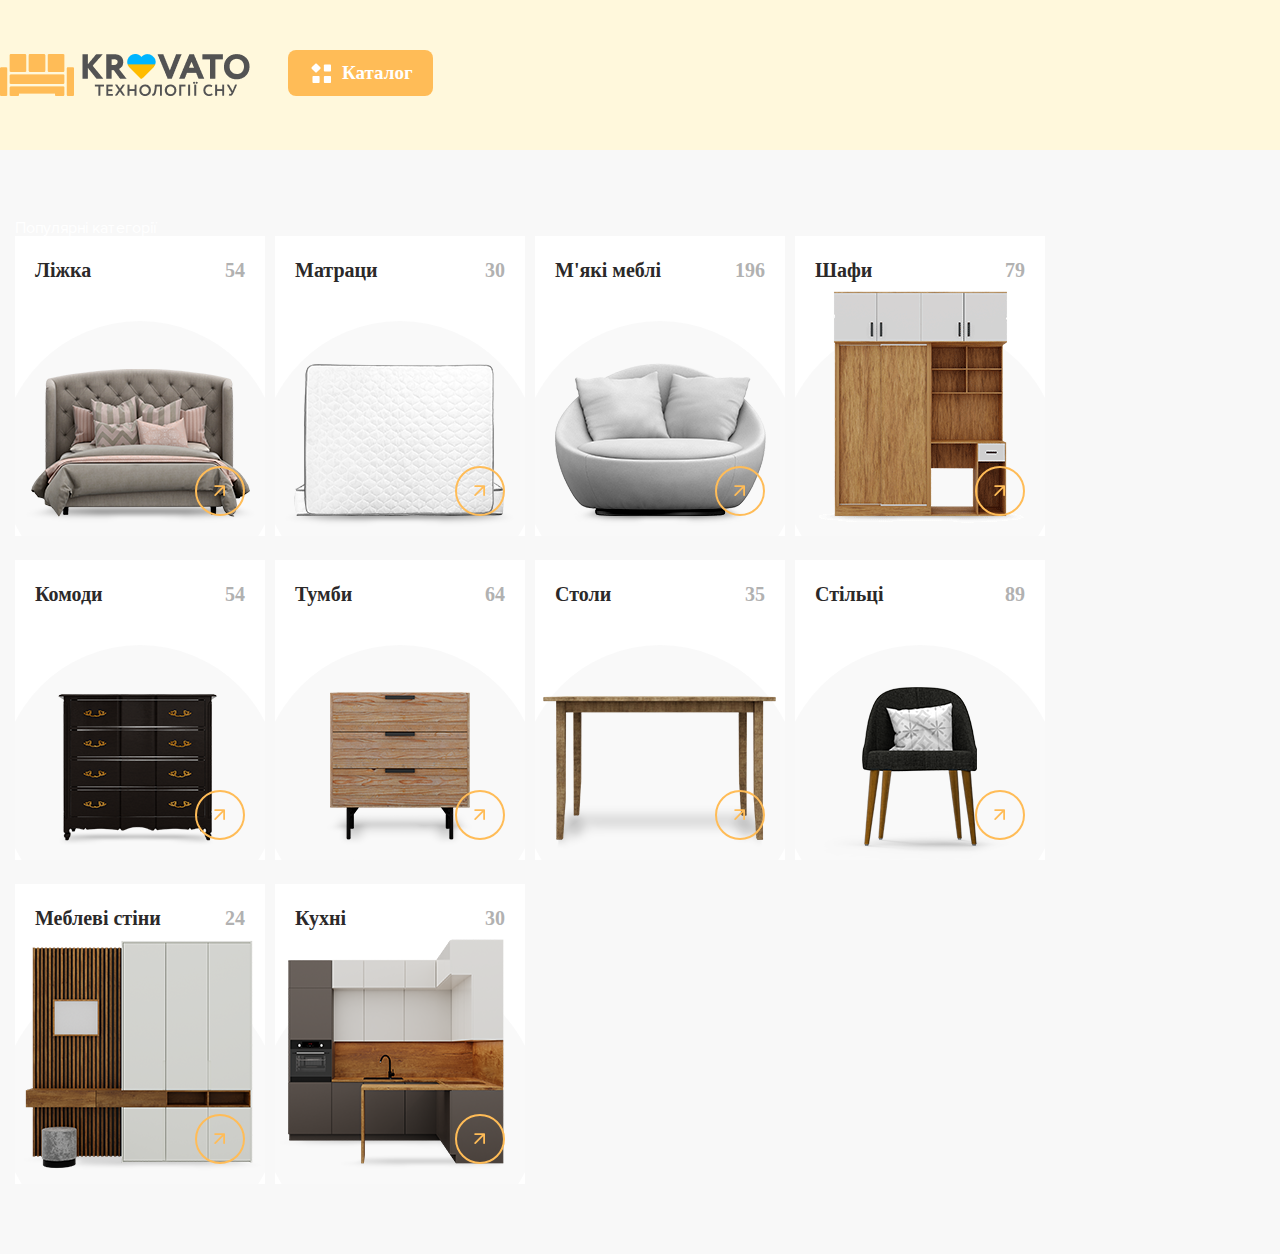
<file: lesson_10/index.html>
<!DOCTYPE html>
<html lang="uk">

<head>
  <meta charset="UTF-8">
  <meta http-equiv="X-UA-Compatible" content="IE=edge">
  <meta name="viewport" content="width=device-width, initial-scale=1.0">
  <link rel="stylesheet" href="css/style.css">
  <title>Lesson 10</title>
</head>

<body>
  <div class="wrapper">
    <header class="header">
      <div class="header__container">
        <img src="img/logo-header.png" alt="logo" class="header__logo">
        <a href="#menu-id" class="header__catalog">Каталог</a>
        <div id="menu-id" class="header__menu menu">
          <ul class="menu__list">
            <li class="menu__item menu__item--1">
              <img src="img/menu-1.svg" alt="image" class="menu__icon">
              <a href="#" class="menu__link">Ліжка</a>
              <div class="menu__sub sub-menu">
                <ul class="sub-menu__list">
                  <li class="sub-menu__item">
                    <a href="#" class="sub-menu__link">Односпальні матраци</a>
                  </li>
                  <li class="sub-menu__item">
                    <a href="#" class="sub-menu__link">Двоспальні матраци</a>
                  </li>
                  <li class="sub-menu__item">
                    <a href="#" class="sub-menu__link">Пружинний блок Bonnel</a>
                  </li>
                  <li class="sub-menu__item">
                    <a href="#" class="sub-menu__link">Пружинний блок Pocket Spring</a>
                  </li>
                  <li class="sub-menu__item">
                    <a href="#" class="sub-menu__link">Безпружинні матраци</a>
                  </li>
                  <li class="sub-menu__item">
                    <a href="#" class="sub-menu__link">Матраци з ефектом Зима-Літо</a>
                  </li>
                  <li class="sub-menu__item">
                    <a href="#" class="sub-menu__link">Футони</a>
                  </li>
                  <li class="sub-menu__item">
                    <a href="#" class="sub-menu__link">Дитячі матраци</a>
                  </li>
                  <li class="sub-menu__item">
                    <a href="#" class="sub-menu__link">Матраци Економ</a>
                  </li>
                </ul>
              </div>
            </li>
            <li class="menu__item menu__item--2">
              <img src="img/menu-2.svg" alt="image" class="menu__icon">
              <a href="#" class="menu__link">Матраци</a>
              <div class="menu__sub sub-menu">
                <ul class="sub-menu__list">
                  <li class="sub-menu__item">
                    <a href="#" class="sub-menu__link">Двоспальні матраци</a>
                  </li>
                  <li class="sub-menu__item">
                    <a href="#" class="sub-menu__link">Пружинний блок Bonnel</a>
                  </li>
                  <li class="sub-menu__item">
                    <a href="#" class="sub-menu__link">Пружинний блок Pocket Spring</a>
                  </li>
                  <li class="sub-menu__item">
                    <a href="#" class="sub-menu__link">Безпружинні матраци</a>
                  </li>
                  <li class="sub-menu__item">
                    <a href="#" class="sub-menu__link">Матраци з ефектом Зима-Літо</a>
                  </li>
                  <li class="sub-menu__item">
                    <a href="#" class="sub-menu__link">Футони</a>
                  </li>
                  <li class="sub-menu__item">
                    <a href="#" class="sub-menu__link">Дитячі матраци</a>
                  </li>
                </ul>
              </div>
            </li>
            <li class="menu__item">
              <img src="img/menu-3.svg" alt="image" class="menu__icon">
              <a href="#" class="menu__link">М’які меблі</a>
            </li>
            <li class="menu__item">
              <img src="img/menu-4.svg" alt="image" class="menu__icon">
              <a href="#" class="menu__link">Шафи</a>
            </li>
            <li class="menu__item">
              <img src="img/menu-5.svg" alt="image" class="menu__icon">
              <a href="#" class="menu__link">Комоди</a>
            </li>
            <li class="menu__item">
              <img src="img/menu-6.svg" alt="image" class="menu__icon">
              <a href="#" class="menu__link">Тумби</a>
            </li>
            <li class="menu__item">
              <img src="img/menu-7.svg" alt="image" class="menu__icon">
              <a href="#" class="menu__link">Столи</a>
            </li>
            <li class="menu__item">
              <img src="img/menu-8.svg" alt="image" class="menu__icon">
              <a href="#" class="menu__link">Стільці</a>
            </li>
            <li class="menu__item">
              <img src="img/menu-9.svg" alt="image" class="menu__icon">
              <a href="#" class="menu__link">Меблеві стіни</a>
            </li>
            <li class="menu__item">
              <img src="img/menu-10.svg" alt="image" class="menu__icon">
              <a href="#" class="menu__link">Кухні</a>
            </li>
          </ul>
        </div>
      </div>
    </header>
    <main class="page">
      <div class="popular">
        <div class="popular__container">
          <h1 class="popular__title">Популярні категорії</h1>
          <div class="popular__cards cards">
            <div class="cards__item">
              <a href="#" class="cards__link">
                <div class="cards__top">
                  <p class="cards__title">Ліжка</p>
                  <span class="cards__number">54</span>
                </div>
                <img src="img/card-1.png" alt="bed" class="cards__img">
              </a>
            </div>
            <div class="cards__item">
              <a href="#" class="cards__link">
                <div class="cards__top">
                  <p class="cards__title">Матраци</p>
                  <span class="cards__number">30</span>
                </div>
                <img src="img/card-2.png" alt="bed" class="cards__img">
              </a>
            </div>
            <div class="cards__item">
              <a href="#" class="cards__link">
                <div class="cards__top">
                  <p class="cards__title">М'які меблі</p>
                  <span class="cards__number">196</span>
                </div>
                <img src="img/card-3.png" alt="bed" class="cards__img">
              </a>
            </div>
            <div class="cards__item">
              <a href="#" class="cards__link">
                <div class="cards__top">
                  <p class="cards__title">Шафи</p>
                  <span class="cards__number">79</span>
                </div>
                <img src="img/card-4.png" alt="bed" class="cards__img">
              </a>
            </div>
            <div class="cards__item">
              <a href="#" class="cards__link">
                <div class="cards__top">
                  <p class="cards__title">Комоди</p>
                  <span class="cards__number">54</span>
                </div>
                <img src="img/card-5.png" alt="bed" class="cards__img">
              </a>
            </div>
            <div class="cards__item">
              <a href="#" class="cards__link">
                <div class="cards__top">
                  <p class="cards__title">Тумби</p>
                  <span class="cards__number">64</span>
                </div>
                <img src="img/card-6.png" alt="bed" class="cards__img">
              </a>
            </div>
            <div class="cards__item">
              <a href="#" class="cards__link">
                <div class="cards__top">
                  <p class="cards__title">Столи</p>
                  <span class="cards__number">35</span>
                </div>
                <img src="img/card-7.png" alt="bed" class="cards__img">
              </a>
            </div>
            <div class="cards__item">
              <a href="#" class="cards__link">
                <div class="cards__top">
                  <p class="cards__title">Стільці</p>
                  <span class="cards__number">89</span>
                </div>
                <img src="img/card-8.png" alt="bed" class="cards__img">
              </a>
            </div>
            <div class="cards__item">
              <a href="#" class="cards__link">
                <div class="cards__top">
                  <p class="cards__title">Меблеві стіни</p>
                  <span class="cards__number">24</span>
                </div>
                <img src="img/card-9.png" alt="bed" class="cards__img">
              </a>
            </div>
            <div class="cards__item">
              <a href="#" class="cards__link">
                <div class="cards__top">
                  <p class="cards__title">Кухні</p>
                  <span class="cards__number">30</span>
                </div>
                <img src="img/card-10.png" alt="bed" class="cards__img">
              </a>
            </div>
          </div>
        </div>
      </div>
    </main>
    <footer class="footer"></footer>
  </div>
</body>

</html>
</file>
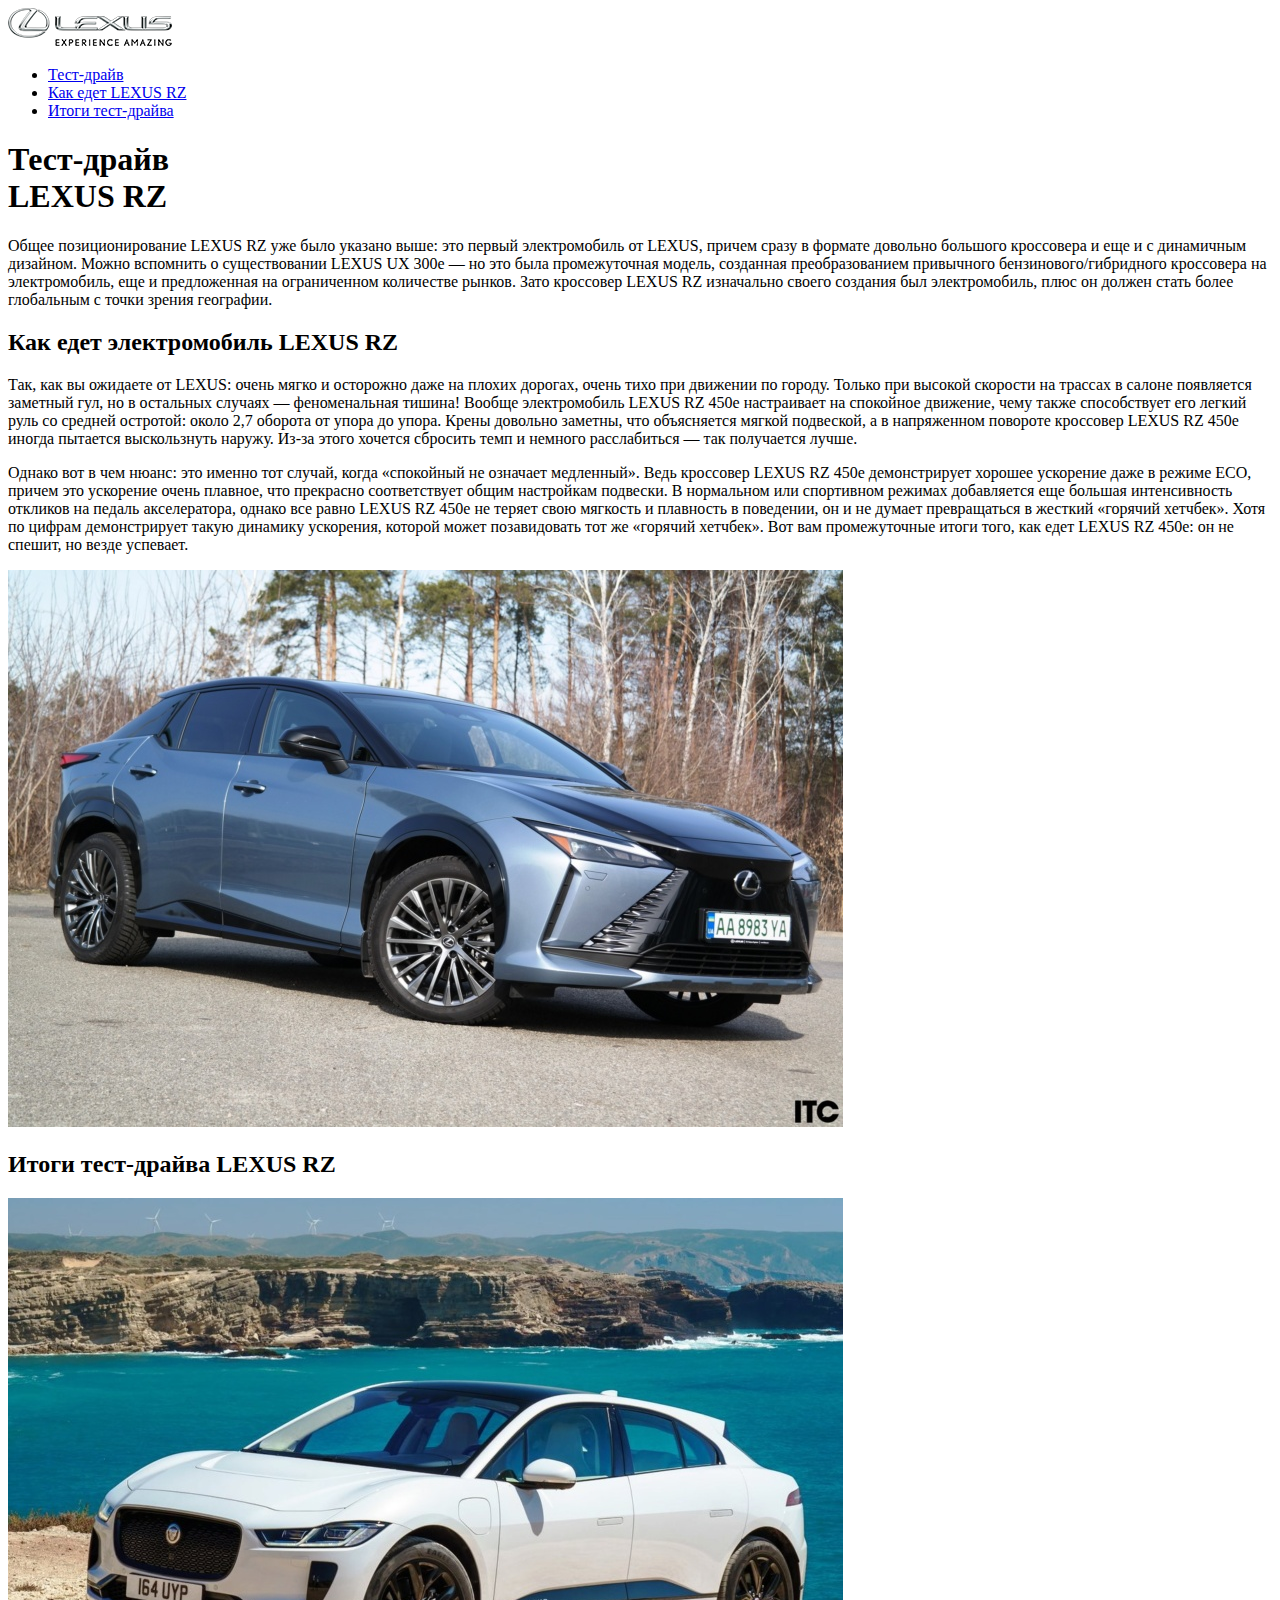
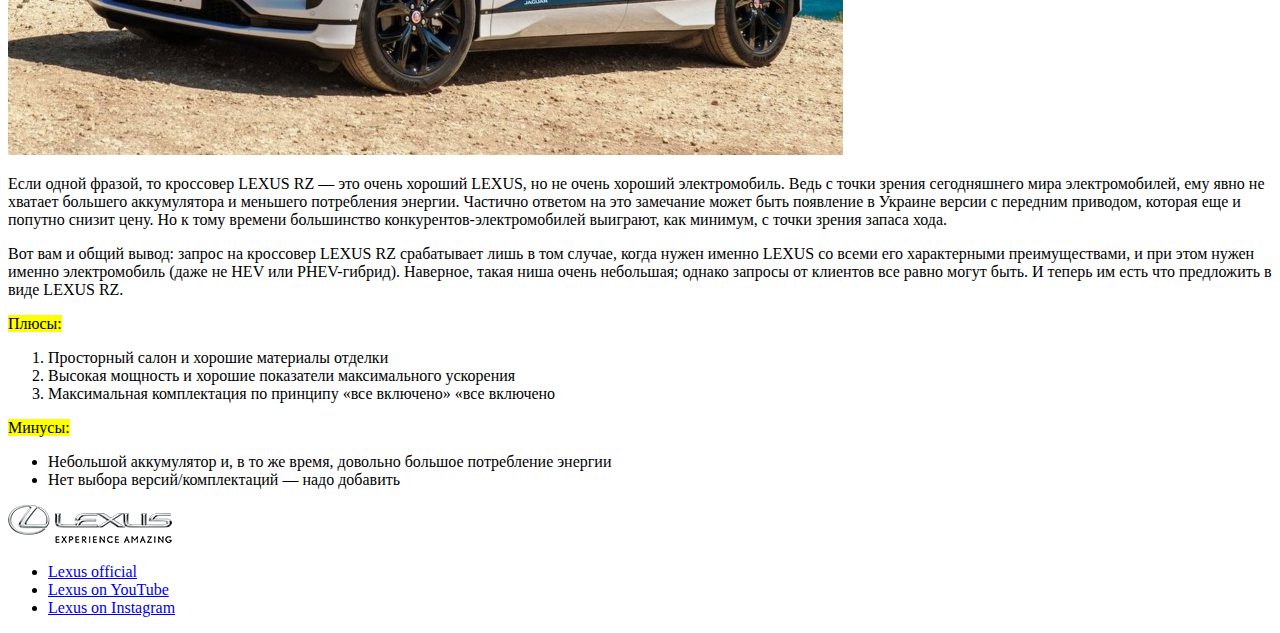
<file: lesson_2/index.html>
<!DOCTYPE html>
<html lang="ru">

<head>
  <meta charset="UTF-8">
  <meta http-equiv="X-UA-Compatible" content="IE=edge">
  <meta name="viewport" content="width=device-width, initial-scale=1.0">
  <title>Review LEXUS RZ</title>
</head>

<body>
  <header>
    <a href="#"><img src="img/Lexus.jpg" alt="lexus logo"></a>
    <ul>
      <li><a href="#title">Тест-драйв</a></li>
      <li><a href="#title-2">Как едет LEXUS RZ</a></li>
      <li><a href="#title-3">Итоги тест-драйва</a></li>
    </ul>
  </header>
  <main>
    <div>
      <h1 id="title">Тест-драйв <br> LEXUS RZ</h1>
      <p>
        Общее позиционирование LEXUS RZ уже было указано выше: это первый электромобиль от LEXUS, причем сразу в формате
        довольно большого кроссовера и еще и с динамичным дизайном. Можно вспомнить о существовании LEXUS UX 300e — но
        это была промежуточная модель, созданная преобразованием привычного бензинового/гибридного кроссовера на
        электромобиль, еще и предложенная на ограниченном количестве рынков. Зато кроссовер LEXUS RZ изначально своего
        создания был электромобиль, плюс он должен стать более глобальным с точки зрения географии.
      </p>
      <h2 id="title-2">Как едет электромобиль LEXUS RZ</h2>
      <p>
        Так, как вы ожидаете от LEXUS: очень мягко и осторожно даже на плохих дорогах, очень тихо при движении по
        городу. Только при высокой скорости на трассах в салоне появляется заметный гул, но в остальных случаях —
        феноменальная тишина! Вообще электромобиль LEXUS RZ 450e настраивает на спокойное движение, чему также
        способствует его легкий руль со средней остротой: около 2,7 оборота от упора до упора. Крены довольно заметны,
        что объясняется мягкой подвеской, а в напряженном повороте кроссовер LEXUS RZ 450e иногда пытается выскользнуть
        наружу. Из-за этого хочется сбросить темп и немного расслабиться — так получается лучше.
      </p>
      <p>
        Однако вот в чем нюанс: это именно тот случай, когда «спокойный не означает медленный». Ведь кроссовер LEXUS RZ
        450e демонстрирует хорошее ускорение даже в режиме ЕСО, причем это ускорение очень плавное, что прекрасно
        соответствует общим настройкам подвески. В нормальном или спортивном режимах добавляется еще большая
        интенсивность откликов на педаль акселератора, однако все равно LEXUS RZ 450e не теряет свою мягкость и
        плавность в поведении, он и не думает превращаться в жесткий «горячий хетчбек». Хотя по цифрам демонстрирует
        такую динамику ускорения, которой может позавидовать тот же «горячий хетчбек». Вот вам промежуточные итоги того,
        как едет LEXUS RZ 450e: он не спешит, но везде успевает.
      </p>
      <img src="img/lexus-1.jpg" alt="lexus image">
      <h2 id="title-3">Итоги тест-драйва LEXUS RZ</h2>
      <img src="img/lexus-2.jpg" alt="lexus image">
      <p>
        Если одной фразой, то кроссовер LEXUS RZ — это очень хороший LEXUS, но не очень хороший электромобиль. Ведь с
        точки зрения сегодняшнего мира электромобилей, ему явно не хватает большего аккумулятора и меньшего потребления
        энергии. Частично ответом на это замечание может быть появление в Украине версии с передним приводом, которая
        еще и попутно снизит цену. Но к тому времени большинство конкурентов-электромобилей выиграют, как минимум, с
        точки зрения запаса хода.
      </p>
      <p>
        Вот вам и общий вывод: запрос на кроссовер LEXUS RZ срабатывает лишь в том случае, когда нужен именно LEXUS со
        всеми его характерными преимуществами, и при этом нужен именно электромобиль (даже не HEV или PHEV-гибрид).
        Наверное, такая ниша очень небольшая; однако запросы от клиентов все равно могут быть. И теперь им есть что
        предложить в виде LEXUS RZ.
      </p>
      <div><mark>Плюсы:</mark></div>
      <ol>
        <li>Просторный салон и хорошие материалы отделки</li>
        <li>Высокая мощность и хорошие показатели максимального ускорения</li>
        <li>Максимальная комплектация по принципу «все включено» «все включено</li>
      </ol>
      <div><mark>Минусы:</mark></div>
      <ul>
        <li>Небольшой аккумулятор и, в то же время, довольно большое потребление энергии</li>
        <li>Нет выбора версий/комплектаций — надо добавить</li>
      </ul>
    </div>
  </main>
  <footer>
    <a href="#"><img src="img/Lexus.jpg" alt="lexus logo"></a>
    <ul>
      <li><a target="_blank" href="https://www.lexus.ua/">Lexus official</a></li>
      <li><a title="YouTube" target="_blank" href="https://www.youtube.com">Lexus on YouTube</a></li>
      <li><a target="_blank" href="https://www.instagram.com/">Lexus on Instagram</a></li>
    </ul>
  </footer>
</body>

</html>
</file>
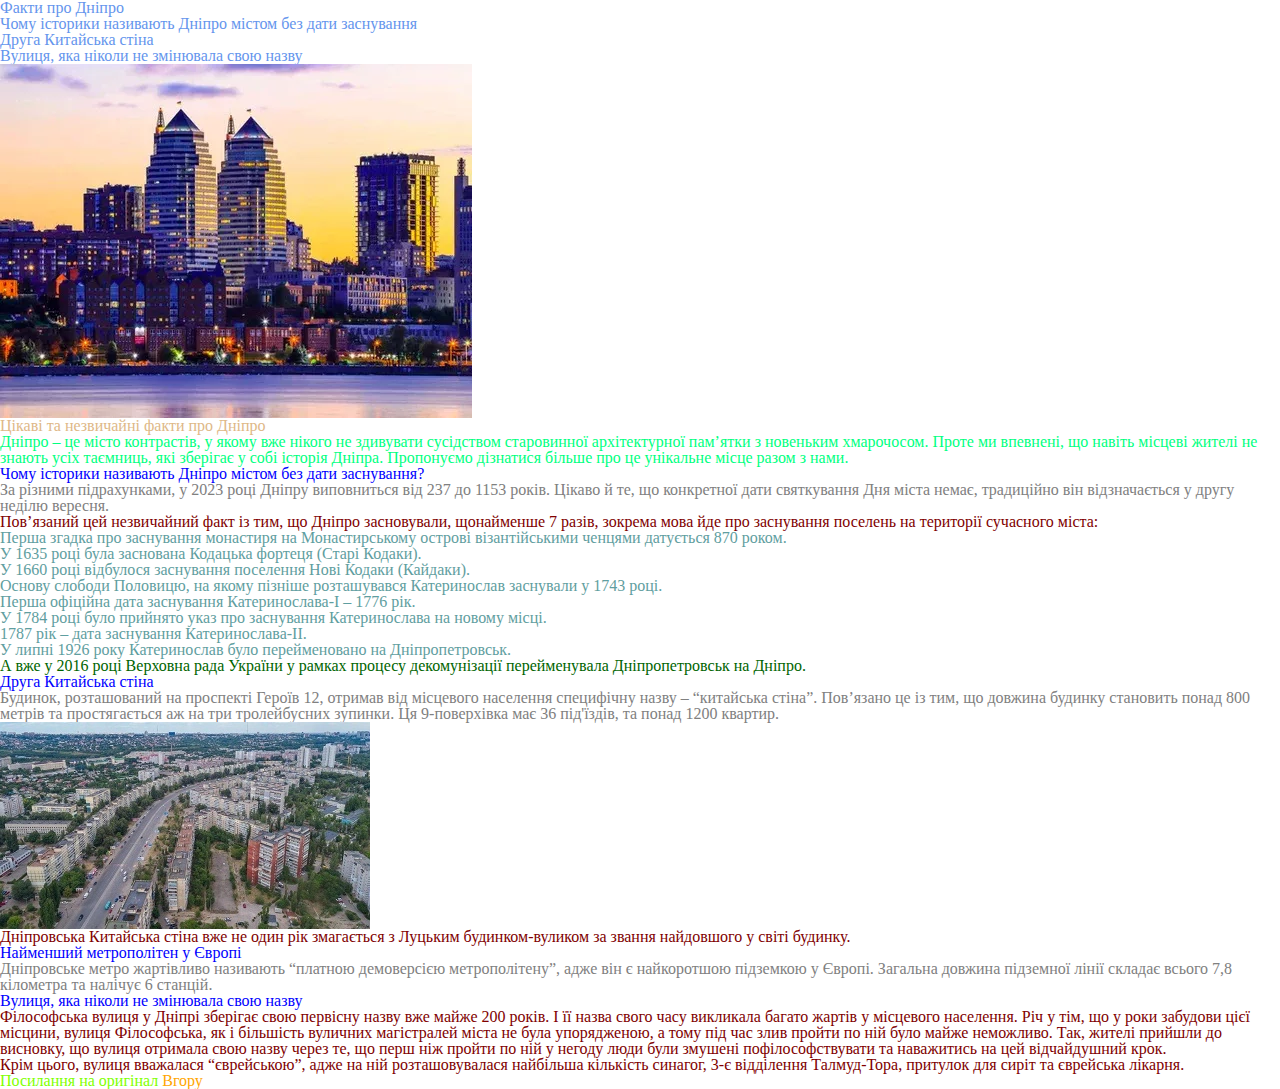
<file: lesson_3/index.html>
<!DOCTYPE html>
<html lang="uk">

<head>
	<meta charset="UTF-8">
	<meta http-equiv="X-UA-Compatible" content="IE=edge">
	<meta name="viewport" content="width=device-width, initial-scale=1.0">
	<link rel="stylesheet" href="css/style.css">
	<title>Lesson 3</title>
</head>

<body>
	<header id="top" class="header">
		<div>
			<ul>
				<li><a href="#title1">Факти про Дніпро</a></li>
				<li><a href="#title2">Чому історики називають Дніпро містом без дати заснування</a></li>
				<li><a href="#title3">Друга Китайська стіна</a></li>
				<li><a href="#title4">Вулиця, яка ніколи не змінювала свою назву</a></li>
			</ul>
		</div>
	</header>

	<main class="main">
		<div>
			<img src="img/dnipro-city.jpg" alt="image dnipro city">
			<h1 id="title1" class="title" style="color: burlywood;">Цікаві та незвичайні факти про Дніпро </h1>
			<div class="text">
				<p>Дніпро – це місто контрастів, у якому вже нікого не здивувати сусідством старовинної архітектурної пам’ятки
					з
					новеньким хмарочосом. Проте ми впевнені, що навіть місцеві жителі не знають усіх таємниць, які зберігає у собі
					історія Дніпра. Пропонуємо дізнатися більше про це унікальне місце разом з нами.</p>
			</div>
			<h2 id="#title2" class="sub-title">Чому історики називають Дніпро містом без дати заснування?</h2>
			<p>За різними підрахунками, у 2023 році Дніпру виповниться від 237 до 1153 років. Цікаво й те, що конкретної
				дати святкування Дня міста немає, традиційно він відзначається у другу неділю вересня. </p>
			<div class="text">
				<p class="text text-descr">Пов’язаний цей незвичайний факт із тим, що Дніпро засновували, щонайменше 7
					разів, зокрема мова йде про
					заснування поселень на території сучасного міста:</p>
				<ul class="descr-list">
					<li class="descr-item">Перша згадка про заснування монастиря на Монастирському острові візантійськими ченцями
						датується 870
						роком.</li>
					<li class="descr-item">У 1635 році була заснована Кодацька фортеця (Старі Кодаки).</li>
					<li class="descr-item">У 1660 році відбулося заснування поселення Нові Кодаки (Кайдаки).</li>
					<li class="descr-item">Основу слободи Половицю, на якому пізніше розташувався Катеринослав заснували у 1743
						році.</li>
					<li class="descr-item">Перша офіційна дата заснування Катеринослава-I – 1776 рік.</li>
					<li class="descr-item">У 1784 році було прийнято указ про заснування Катеринослава на новому місці.</li>
					<li class="descr-item">1787 рік – дата заснування Катеринослава-II.</li>
					<li class="descr-item">У липні 1926 року Катеринослав було перейменовано на Дніпропетровськ.</li>
					<li class="descr-item last-item">А вже у 2016 році Верховна рада України у рамках процесу декомунізації
						перейменувала
						Дніпропетровськ на
						Дніпро.</li>
				</ul>
			</div>
			<h2 id="title3" class="sub-title">Друга Китайська стіна</h2>
			<p>Будинок, розташований на проспекті Героїв 12, отримав від місцевого населення специфічну назву – “китайська
				стіна”. Пов’язано це із тим, що довжина будинку становить понад 800 метрів та простягається аж на три
				тролейбусних зупинки. Ця 9-поверхівка має 36 під'їздів, та понад 1200 квартир.</p>
			<img src="img/dnipro-town.jpg" alt="dnipro image">
			<p class="text text-descr">Дніпровська Китайська стіна вже не один рік змагається з Луцьким будинком-вуликом за
				звання найдовшого у
				світі будинку.</p>
			<h2 class="sub-title">Найменший метрополітен у Європі</h2>
			<p>Дніпровське метро жартівливо називають “платною демоверсією метрополітену”, адже він є найкоротшою підземкою у
				Європі. Загальна довжина підземної лінії складає всього 7,8 кілометра та налічує 6 станцій.</p>
			<h2 id="title4" class="sub-title">Вулиця, яка ніколи не змінювала свою назву</h2>
			<p class="text text-descr">Філософська вулиця у Дніпрі зберігає свою первісну назву вже майже 200 років. І її
				назва свого часу
				викликала багато жартів у місцевого населення. Річ у тім, що у роки забудови цієї місцини, вулиця Філософська,
				як і більшість вуличних магістралей міста не була упорядженою, а тому під час злив пройти по ній було майже
				неможливо. Так, жителі прийшли до висновку, що вулиця отримала свою назву через те, що перш ніж пройти по ній
				у негоду люди були змушені пофілософствувати та наважитись на цей відчайдушний крок.</p>
			<p class="text text-descr">Крім цього, вулиця вважалася “єврейською”, адже на ній розташовувалася найбільша
				кількість синагог, 3-є
				відділення Талмуд-Тора, притулок для сиріт та єврейська лікарня.</p>
		</div>
	</main>

	<footer class="footer">
		<div>
			<a class="link"
				href="https://visitukraine.today/uk/blog/2047/misto-kontrastiv-dnipro-cikavi-ta-nezvicaini-fakti">Посилання на
				оригінал</a>
			<a class="link top-link" href="#top">Вгору</a>
		</div>
	</footer>
</body>

</html>
</file>
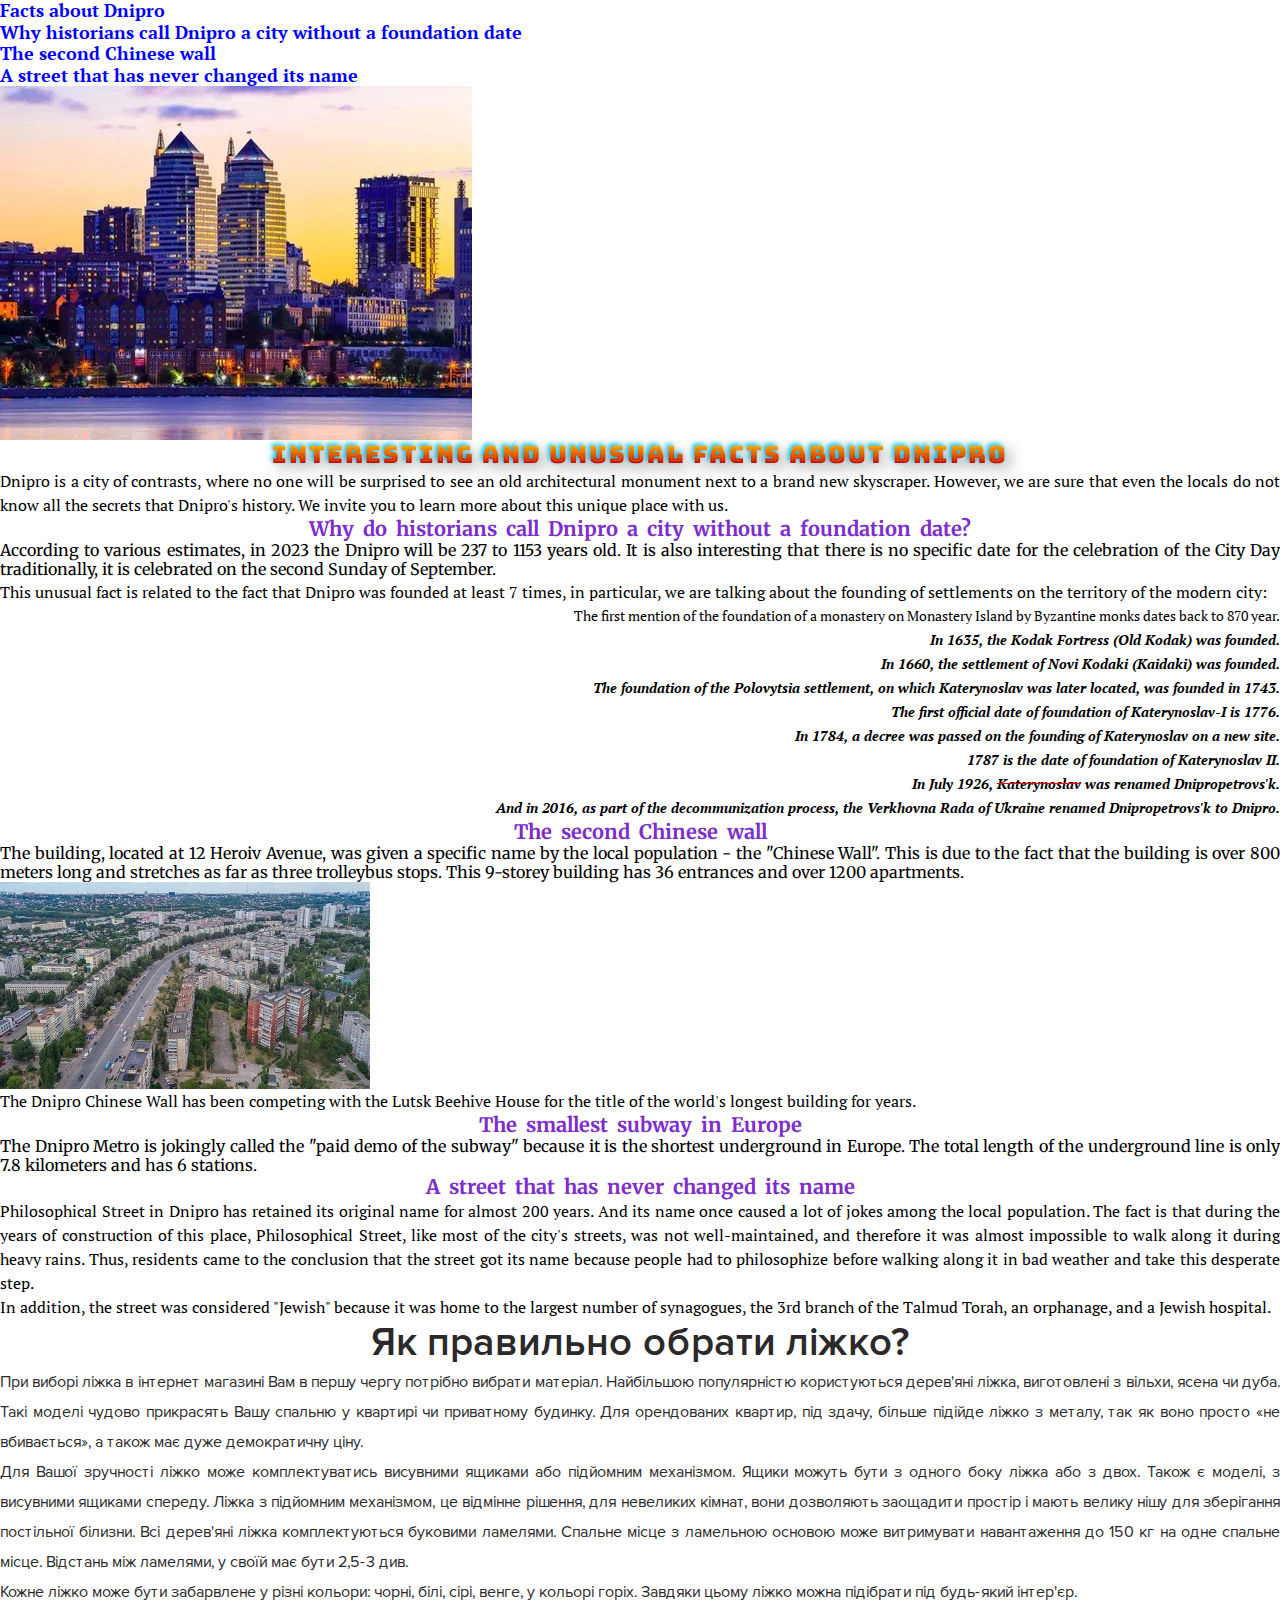
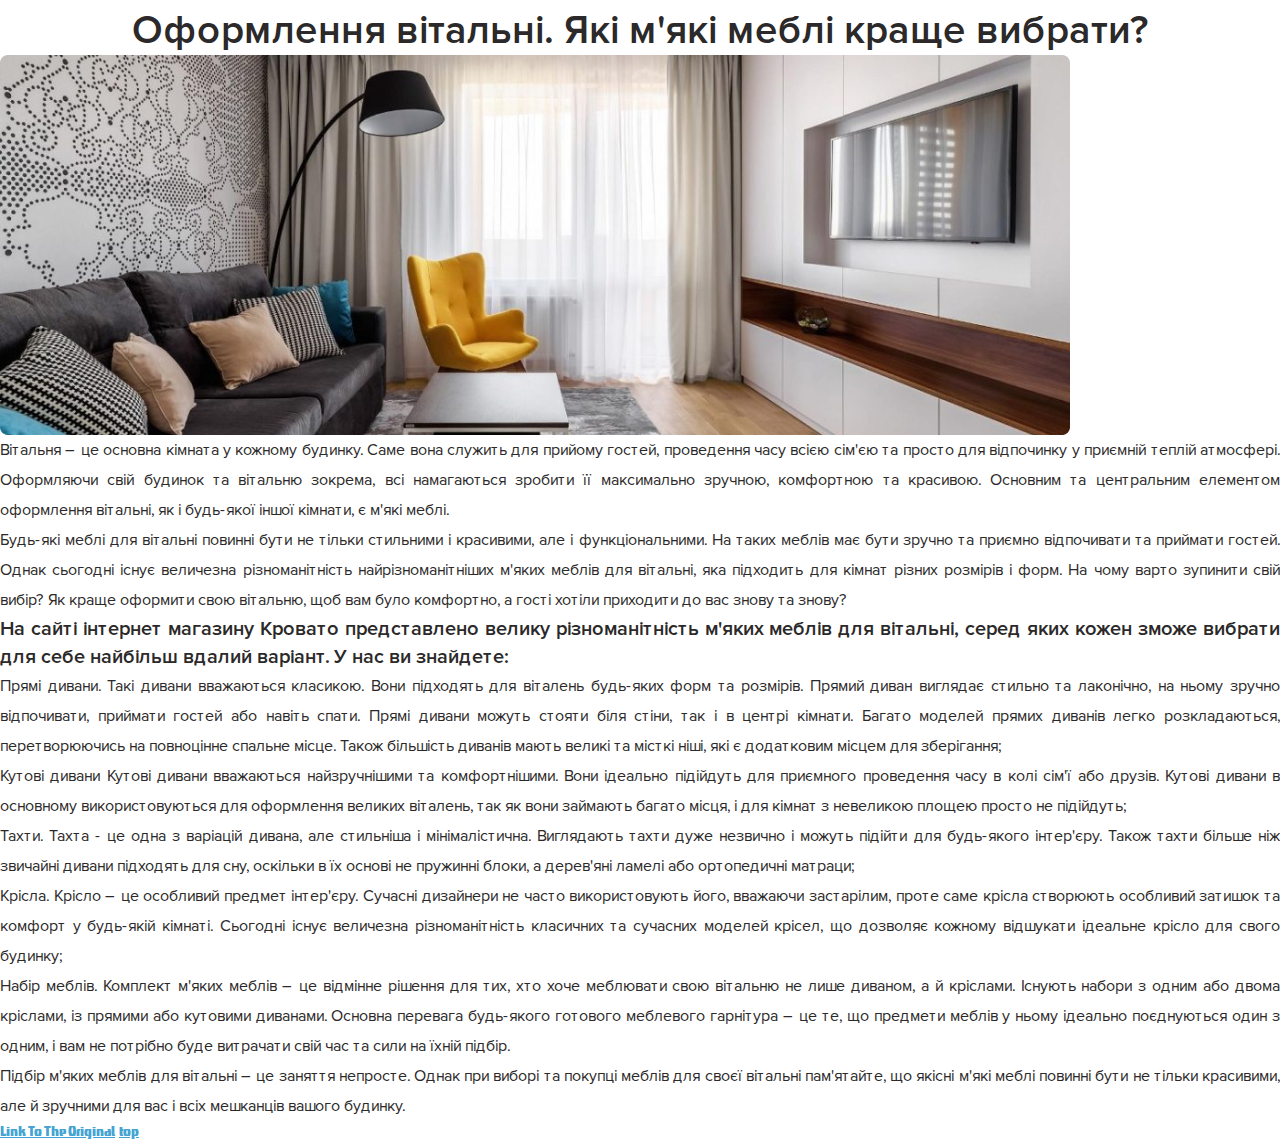
<file: lesson_4/index.html>
<!DOCTYPE html>
<!-- Ukraine - uk -->
<!-- Мова не визначена - zxx -->
<!-- Коди мов https://html-css.co.ua/html/lang-kodu-mov/ -->
<html lang="en">

<head>
	<!-- Кодування тексту -->
	<meta charset="UTF-8">
	<!-- Налаштування в'юпорту (адаптиву, масштабу тощо) -->
	<meta name="viewport" content="width=device-width, initial-scale=1.0">
	<!--Варіант №3 !! Основний !! (підключення окремого файлу) -->
	<link rel="stylesheet" href="css/style.css">
	<!-- Заголовок сторінки в браузері -->
	<title>Lesson 4</title>
</head>

<body>
	<header id="top" class="header">
		<div>
			<ul>
				<li><a href="#title1">Facts about Dnipro</a></li>
				<li><a href="#title2">Why historians call Dnipro a city without a foundation date</a></li>
				<li><a href="#title3">The second Chinese wall</a></li>
				<li><a href="#title4">A street that has never changed its name</a></li>
			</ul>
		</div>
	</header>

	<main class="main">
		<div>
			<img src="img/dnipro-city.jpg" alt="image dnipro city">
			<h1 id="title1" class="title">Interesting and unusual facts about Dnipro</h1>
			<div class="text">
				<p>Dnipro is a city of contrasts, where no one will be surprised to see an old architectural monument next to a
					brand new skyscraper. However, we are sure that even the locals do not know all the secrets that
					Dnipro's history. We invite you to learn more about this unique place with us.</p>
			</div>
			<h2 id="#title2" class="sub-title">Why do historians call Dnipro a city without a foundation date?</h2>
			<p>According to various estimates, in 2023 the Dnipro will be 237 to 1153 years old. It is also interesting that
				there is no specific date for the celebration of the City Day traditionally, it is celebrated on the second
				Sunday of September. </p>
			<div class="text">
				<p class="text text-descr">This unusual fact is related to the fact that Dnipro was founded at least 7
					times, in particular, we are talking about
					the founding of settlements on the territory of the modern city:</p>
				<ul class="descr-list">
					<li class="descr-item">The first mention of the foundation of a monastery on Monastery Island by Byzantine
						monks
						dates back to 870
						year.</li>
					<li class="descr-item">In 1635, the Kodak Fortress (Old Kodak) was founded.</li>
					<li class="descr-item">In 1660, the settlement of Novi Kodaki (Kaidaki) was founded.</li>
					<li class="descr-item">The foundation of the Polovytsia settlement, on which Katerynoslav was later located,
						was founded in 1743.</li>
					<li class="descr-item">The first official date of foundation of Katerynoslav-I is 1776.</li>
					<li class="descr-item">In 1784, a decree was passed on the founding of Katerynoslav on a new site.</li>
					<li class="descr-item">1787 is the date of foundation of Katerynoslav II.</li>
					<li class="descr-item">In July 1926, <span>Katerynoslav</span> was renamed Dnipropetrovs'k.</li>
					<li class="descr-item last-item">And in 2016, as part of the decommunization process, the Verkhovna Rada of
						Ukraine renamed Dnipropetrovs'k to Dnipro.</li>
				</ul>
			</div>
			<h2 id="title3" class="sub-title">The second Chinese wall</h2>
			<p>The building, located at 12 Heroiv Avenue, was given a specific name by the local population - the "Chinese
				Wall". This is due to the fact that the building is over 800 meters long and stretches as far as three
				trolleybus stops. This 9-storey building has 36 entrances and over 1200 apartments.</p>
			<img src="img/dnipro-town.jpg" alt="dnipro image">
			<p class="text text-descr">The Dnipro Chinese Wall has been competing with the Lutsk Beehive House for the title
				of the world's longest building for years.</p>
			<h2 class="sub-title">The smallest subway in Europe</h2>
			<p>The Dnipro Metro is jokingly called the "paid demo of the subway" because it is the shortest underground in
				Europe. The total length of the underground line is only 7.8 kilometers and has 6 stations.</p>
			<h2 id="title4" class="sub-title">A street that has never changed its name</h2>
			<p class="text text-descr">Philosophical Street in Dnipro has retained its original name for almost 200 years. And
				its name once caused a lot of jokes among the local population. The fact is that during the years of
				construction of this place, Philosophical Street, like most of the city's streets, was not well-maintained, and
				therefore it was almost impossible to walk along it during heavy rains. Thus, residents came to the conclusion
				that the street got its name because people had to philosophize before walking along it in bad weather and take
				this desperate step.
			</p>
			<p class="text text-descr">In addition, the street was considered "Jewish" because it was home to the largest
				number of synagogues, the 3rd branch of the Talmud Torah, an orphanage, and a Jewish hospital.</p>
			<div>
				<h2 class="subtitle">Як правильно обрати ліжко?</h2>
				<p class="text-block">При виборі ліжка в інтернет магазині Вам в першу чергу потрібно вибрати матеріал.
					Найбільшою популярністю користуються дерев'яні ліжка, виготовлені з вільхи, ясена чи дуба. Такі моделі чудово
					прикрасять Вашу спальню у квартирі чи приватному будинку. Для орендованих квартир, під здачу, більше підійде
					ліжко з металу, так як воно просто «не вбивається», а також має дуже демократичну ціну.
				</p>
				<p class="text-block">Для Вашої зручності ліжко може комплектуватись висувними ящиками або підйомним механізмом.
					Ящики можуть бути з одного боку ліжка або з двох. Також є моделі, з висувними ящиками спереду. Ліжка з
					підйомним механізмом, це відмінне рішення, для невеликих кімнат, вони дозволяють заощадити простір і мають
					велику нішу для зберігання постільної білизни. Всі дерев'яні ліжка комплектуються буковими ламелями. Спальне
					місце з ламельною основою може витримувати навантаження до 150 кг на одне спальне місце. Відстань між
					ламелями, у своїй має бути 2,5-3 див.
				</p>
				<p class="text-block"> Кожне ліжко може бути забарвлене у різні кольори: чорні, білі, сірі, венге, у кольорі
					горіх. Завдяки цьому ліжко можна підібрати під будь-який інтер'єр. </p>
				<h2 class="subtitle">Оформлення вітальні. Які м'які меблі краще вибрати?</h2>
				<img class="furniture" src="img/furniture.jpg" alt="Furniture in the apartment">
				<p class="text-block">Вітальня – це основна кімната у кожному будинку. Саме вона служить для прийому гостей,
					проведення часу всією сім'єю та просто для відпочинку у приємній теплій атмосфері. Оформляючи свій будинок та
					вітальню зокрема, всі намагаються зробити її максимально зручною, комфортною та красивою. Основним та
					центральним елементом оформлення вітальні, як і будь-якої іншої кімнати, є м'які меблі.
				</p>
				<p class="text-block">
					Будь-які меблі для вітальні повинні бути не тільки стильними і красивими, але і функціональними. На таких
					меблів має бути зручно та приємно відпочивати та приймати гостей. Однак сьогодні існує величезна
					різноманітність найрізноманітніших м'яких меблів для вітальні, яка підходить для кімнат різних розмірів і
					форм. На чому варто зупинити свій вибір? Як краще оформити свою вітальню, щоб вам було комфортно, а гості
					хотіли приходити до вас знову та знову?</p>
				<p class="list-descr">На сайті інтернет магазину Кровато представлено велику різноманітність м'яких меблів для
					вітальні, серед яких кожен зможе вибрати для себе найбільш вдалий варіант. У нас ви знайдете:</p>
				<ul>
					<li>
						<p class="text-block">Прямі дивани. Такі дивани вважаються класикою. Вони підходять для віталень будь-яких
							форм та розмірів. Прямий диван виглядає стильно та лаконічно, на ньому зручно відпочивати, приймати гостей
							або навіть спати. Прямі дивани можуть стояти біля стіни, так і в центрі кімнати. Багато моделей прямих
							диванів легко розкладаються, перетворюючись на повноцінне спальне місце. Також більшість диванів мають
							великі та місткі ніші, які є додатковим місцем для зберігання;</p>
					</li>
					<li>
						<p class="text-block">Кутові дивани Кутові дивани вважаються найзручнішими та комфортнішими. Вони ідеально
							підійдуть для приємного проведення часу в колі сім'ї або друзів. Кутові дивани в основному
							використовуються для оформлення великих віталень, так як вони займають багато місця, і для кімнат з
							невеликою площею просто не підійдуть;</p>
					</li>
					<li>
						<p class="text-block">Тахти. Тахта - це одна з варіацій дивана, але стильніша і мінімалістична. Виглядають
							тахти дуже незвично і можуть підійти для будь-якого інтер'єру. Також тахти більше ніж звичайні дивани
							підходять для сну, оскільки в їх основі не пружинні блоки, а дерев'яні ламелі або ортопедичні матраци;</p>
					</li>
					<li>
						<p class="text-block">Крісла. Крісло – це особливий предмет інтер'єру. Сучасні дизайнери не часто
							використовують його, вважаючи застарілим, проте саме крісла створюють особливий затишок та комфорт у
							будь-якій кімнаті. Сьогодні існує величезна різноманітність класичних та сучасних моделей крісел, що
							дозволяє кожному відшукати ідеальне крісло для свого будинку;</p>
					</li>
					<li>
						<p class="text-block">Набір меблів. Комплект м'яких меблів – це відмінне рішення для тих, хто хоче меблювати
							свою вітальню не лише диваном, а й кріслами. Існують набори з одним або двома кріслами, із прямими або
							кутовими диванами. Основна перевага будь-якого готового меблевого гарнітура – це те, що предмети меблів у
							ньому ідеально поєднуються один з одним, і вам не потрібно буде витрачати свій час та сили на їхній
							підбір.</p>
					</li>
				</ul>
				<p class="text-block">Підбір м'яких меблів для вітальні – це заняття непросте. Однак при виборі та покупці
					меблів для своєї вітальні пам'ятайте, що якісні м'які меблі повинні бути не тільки красивими, але й зручними
					для вас і всіх мешканців вашого будинку.</p>
			</div>
		</div>
	</main>

	<footer class="footer">
		<div>
			<a class="link"
				href="https://visitukraine.today/uk/blog/2047/misto-kontrastiv-dnipro-cikavi-ta-nezvicaini-fakti">Link to the
				original</a>
			<a class="link top-link" href="#top">Top</a>
		</div>
	</footer>
</body>

</html>
</file>
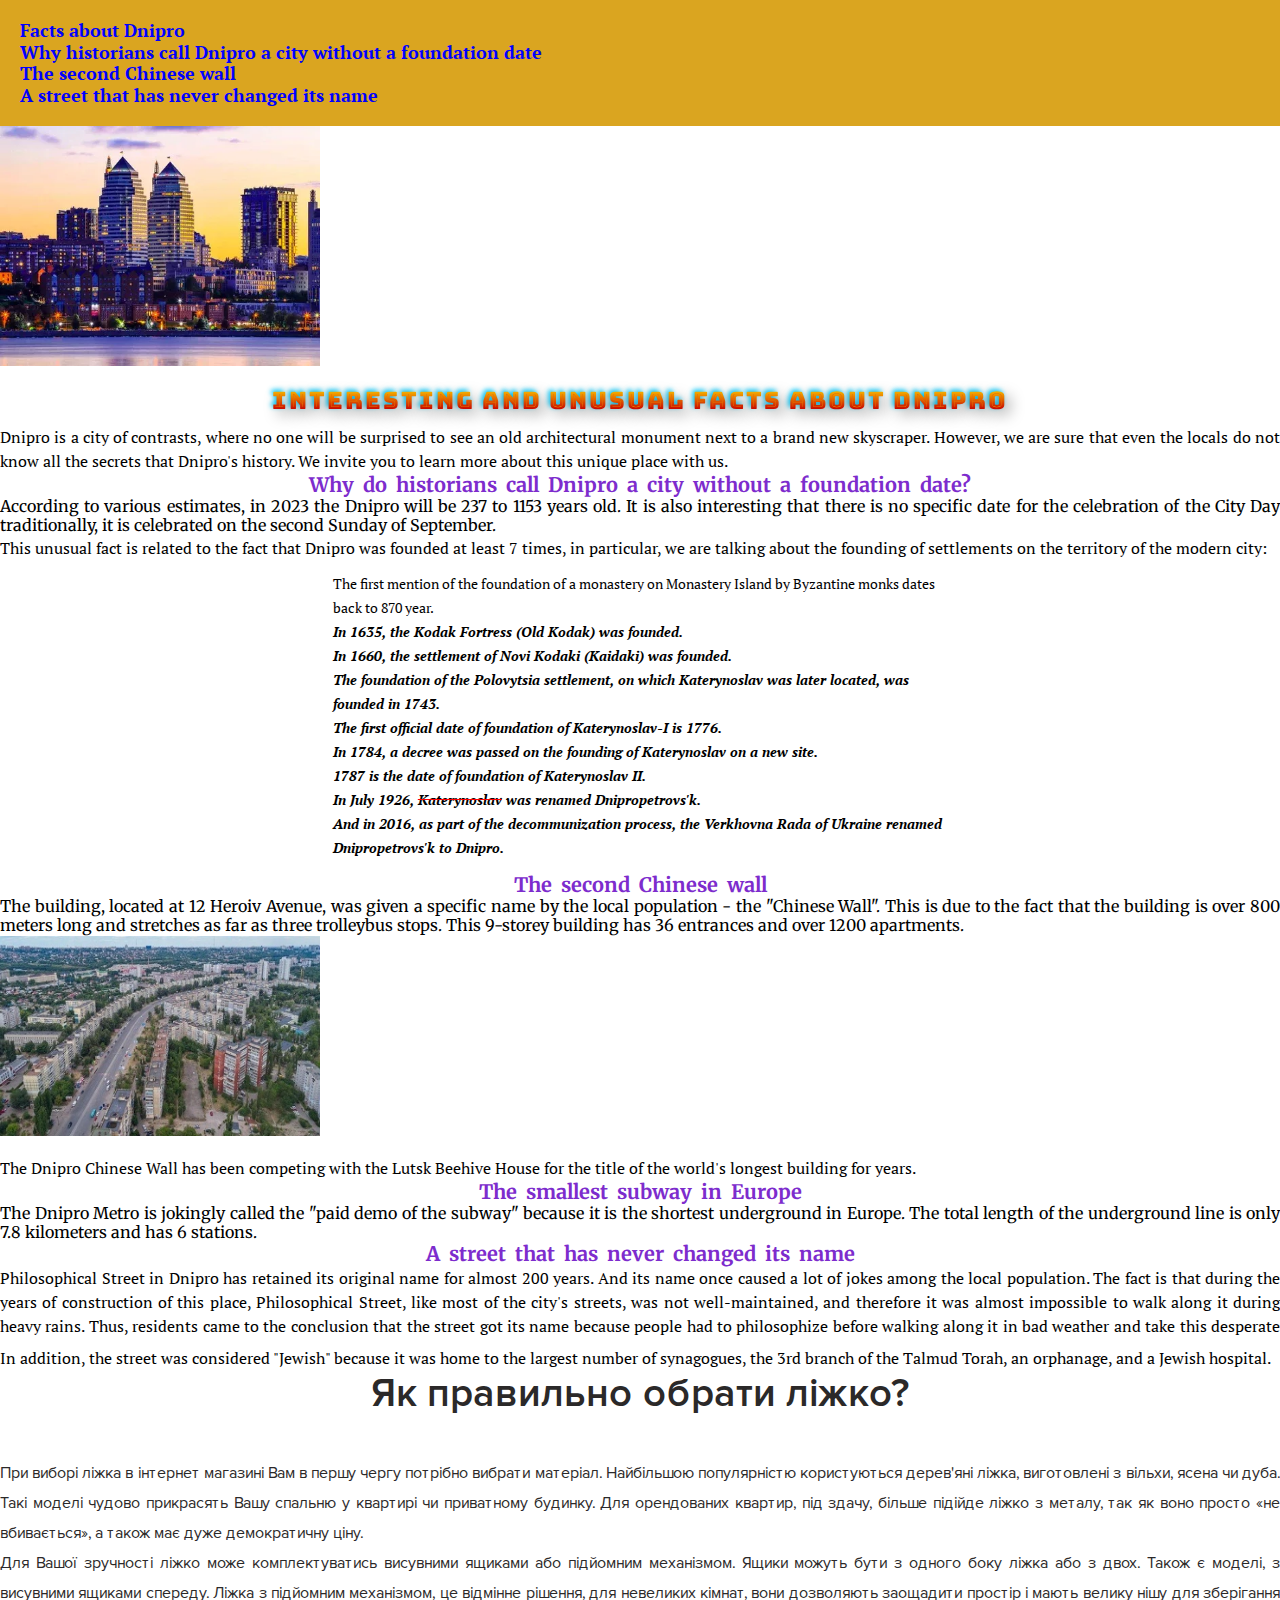
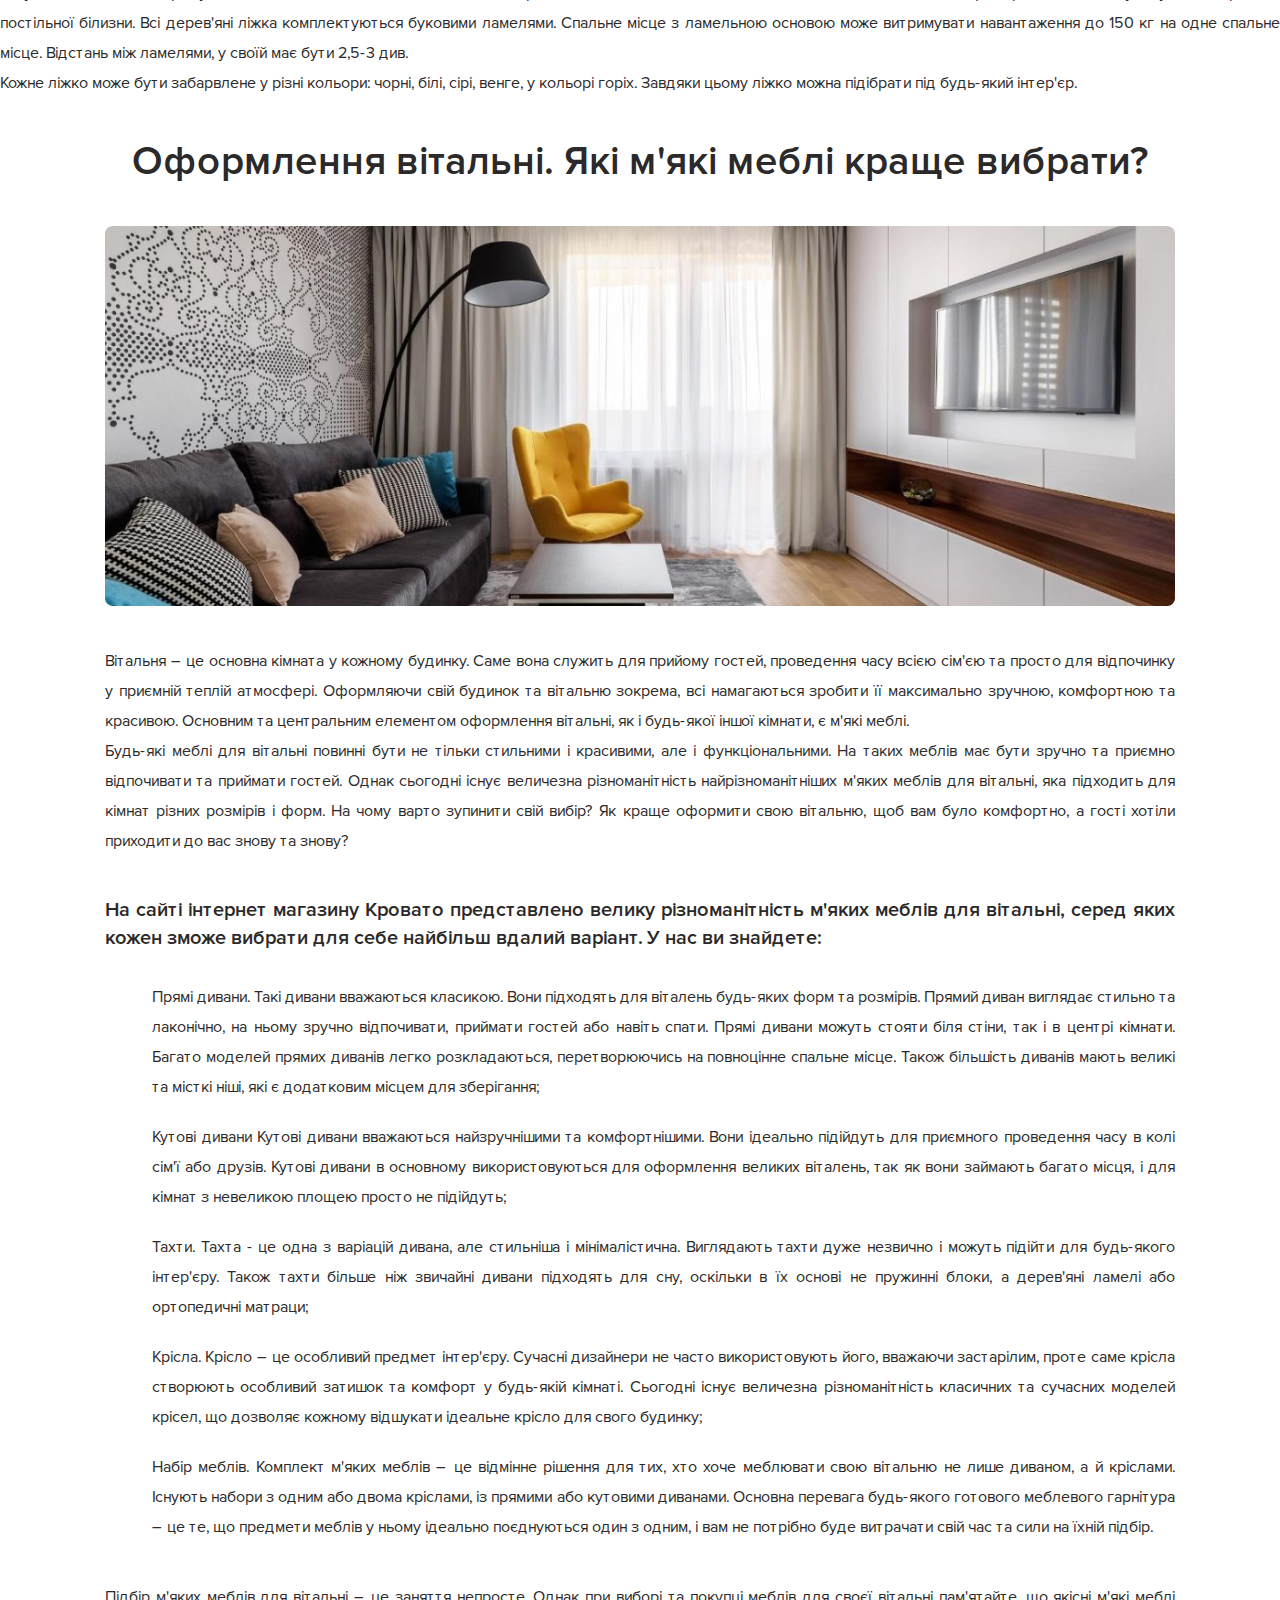
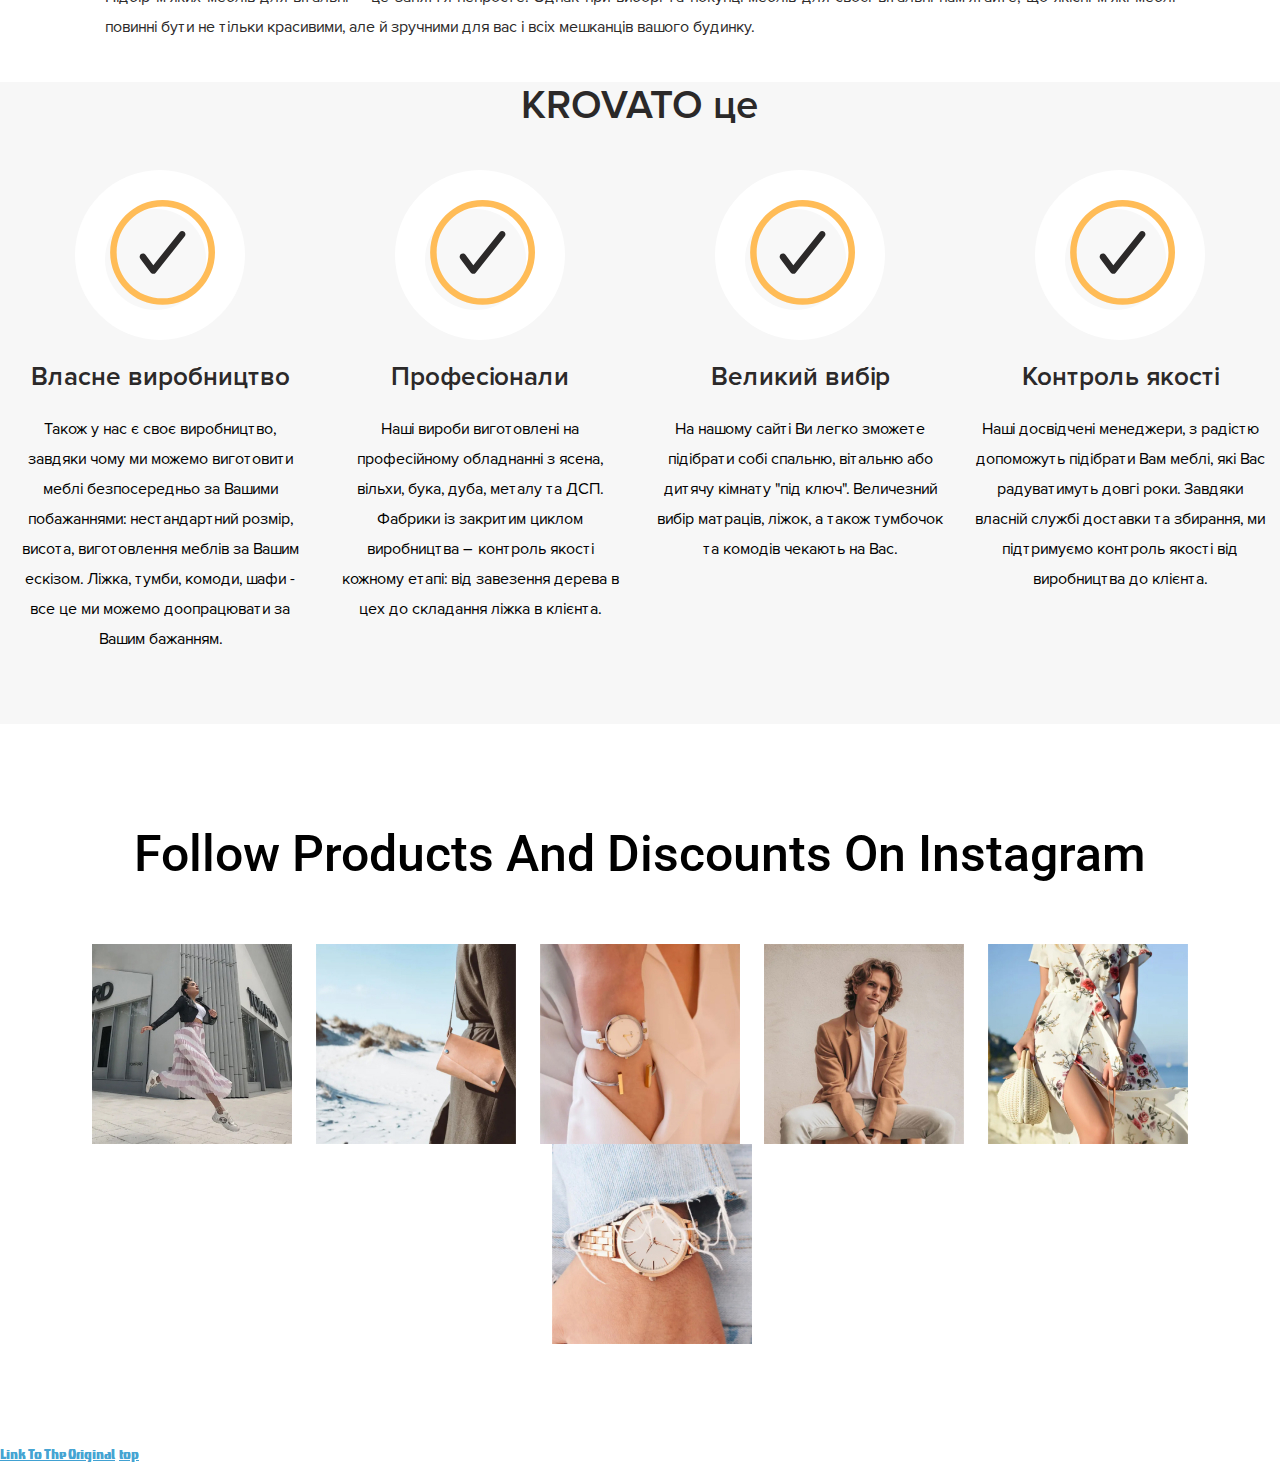
<file: lesson_5/index.html>
<!DOCTYPE html>
<!-- Ukraine - uk -->
<!-- Мова не визначена - zxx -->
<!-- Коди мов https://html-css.co.ua/html/lang-kodu-mov/ -->
<html lang="zxx">

<head>
	<!-- Кодування тексту -->
	<meta charset="UTF-8">
	<!-- Налаштування в'юпорту (адаптиву, масштабу тощо) -->
	<meta name="viewport" content="width=device-width, initial-scale=1.0">
	<!--Варіант №3 !! Основний !! (підключення окремого файлу) -->
	<link rel="stylesheet" href="css/style.css">
	<!-- Заголовок сторінки в браузері -->
	<title>Lesson 5</title>
</head>

<body>
	<header id="top" class="header">
		<div>
			<ul>
				<li><a href="#title1">Facts about Dnipro</a></li>
				<li><a href="#title2">Why historians call Dnipro a city without a foundation date</a></li>
				<li><a href="#title3">The second Chinese wall</a></li>
				<li><a href="#title4">A street that has never changed its name</a></li>
			</ul>
		</div>
	</header>

	<main class="main">
		<div class="container">
			<img class="image" src="img/dnipro-city.jpg" alt="image dnipro city">
			<h1 id="title1" class="title">Interesting and unusual facts about Dnipro</h1>
			<div class="text">
				<p>Dnipro is a city of contrasts, where no one will be surprised to see an old architectural monument next to a
					brand new skyscraper. However, we are sure that even the locals do not know all the secrets that
					Dnipro's history. We invite you to learn more about this unique place with us.</p>
			</div>
			<h2 id="#title2" class="sub-title">Why do historians call Dnipro a city without a foundation date?</h2>
			<p>According to various estimates, in 2023 the Dnipro will be 237 to 1153 years old. It is also interesting that
				there is no specific date for the celebration of the City Day traditionally, it is celebrated on the second
				Sunday of September. </p>
			<div class="text">
				<p class="text text-descr">This unusual fact is related to the fact that Dnipro was founded at least 7
					times, in particular, we are talking about
					the founding of settlements on the territory of the modern city:</p>
				<ul class="descr-list">
					<li class="descr-item">The first mention of the foundation of a monastery on Monastery Island by Byzantine
						monks
						dates back to 870
						year.</li>
					<li class="descr-item">In 1635, the Kodak Fortress (Old Kodak) was founded.</li>
					<li class="descr-item">In 1660, the settlement of Novi Kodaki (Kaidaki) was founded.</li>
					<li class="descr-item">The foundation of the Polovytsia settlement, on which Katerynoslav was later located,
						was founded in 1743.</li>
					<li class="descr-item">The first official date of foundation of Katerynoslav-I is 1776.</li>
					<li class="descr-item">In 1784, a decree was passed on the founding of Katerynoslav on a new site.</li>
					<li class="descr-item">1787 is the date of foundation of Katerynoslav II.</li>
					<li class="descr-item">In July 1926, <span>Katerynoslav</span> was renamed Dnipropetrovs'k.</li>
					<li class="descr-item last-item">And in 2016, as part of the decommunization process, the Verkhovna Rada of
						Ukraine renamed Dnipropetrovs'k to Dnipro.</li>
				</ul>
			</div>
			<h2 id="title3" class="sub-title">The second Chinese wall</h2>
			<p>The building, located at 12 Heroiv Avenue, was given a specific name by the local population - the "Chinese
				Wall". This is due to the fact that the building is over 800 meters long and stretches as far as three
				trolleybus stops. This 9-storey building has 36 entrances and over 1200 apartments.</p>
			<img class="image" src="img/dnipro-town.jpg" alt="dnipro image">
			<p class="text text-descr">The Dnipro Chinese Wall has been competing with the Lutsk Beehive House for the title
				of the world's longest building for years.</p>
			<h2 class="sub-title">The smallest subway in Europe</h2>
			<p>The Dnipro Metro is jokingly called the "paid demo of the subway" because it is the shortest underground in
				Europe. The total length of the underground line is only 7.8 kilometers and has 6 stations.</p>
			<h2 id="title4" class="sub-title">A street that has never changed its name</h2>
			<p class="text text-descr">Philosophical Street in Dnipro has retained its original name for almost 200 years. And
				its name once caused a lot of jokes among the local population. The fact is that during the years of
				construction of this place, Philosophical Street, like most of the city's streets, was not well-maintained, and
				therefore it was almost impossible to walk along it during heavy rains. Thus, residents came to the conclusion
				that the street got its name because people had to philosophize before walking along it in bad weather and take
				this desperate step.
			</p>
			<p class="text text-descr">In addition, the street was considered "Jewish" because it was home to the largest
				number of synagogues, the 3rd branch of the Talmud Torah, an orphanage, and a Jewish hospital.</p>
			<h2 class="subtitle">Як правильно обрати ліжко?</h2>
			<p class="text-block">При виборі ліжка в інтернет магазині Вам в першу чергу потрібно вибрати матеріал.
				Найбільшою популярністю користуються дерев'яні ліжка, виготовлені з вільхи, ясена чи дуба. Такі моделі чудово
				прикрасять Вашу спальню у квартирі чи приватному будинку. Для орендованих квартир, під здачу, більше підійде
				ліжко з металу, так як воно просто «не вбивається», а також має дуже демократичну ціну.
			</p>
			<p class="text-block">Для Вашої зручності ліжко може комплектуватись висувними ящиками або підйомним механізмом.
				Ящики можуть бути з одного боку ліжка або з двох. Також є моделі, з висувними ящиками спереду. Ліжка з
				підйомним механізмом, це відмінне рішення, для невеликих кімнат, вони дозволяють заощадити простір і мають
				велику нішу для зберігання постільної білизни. Всі дерев'яні ліжка комплектуються буковими ламелями. Спальне
				місце з ламельною основою може витримувати навантаження до 150 кг на одне спальне місце. Відстань між
				ламелями, у своїй має бути 2,5-3 див.
			</p>
			<p class="text-block"> Кожне ліжко може бути забарвлене у різні кольори: чорні, білі, сірі, венге, у кольорі
				горіх. Завдяки цьому ліжко можна підібрати під будь-який інтер'єр. </p>
			<div class="krovato">
				<h2 class="subtitle">Оформлення вітальні. Які м'які меблі краще вибрати?</h2>
				<img class="furniture" src="img/furniture.jpg" alt="Furniture in the apartment">
				<p class="text-block">Вітальня – це основна кімната у кожному будинку. Саме вона служить для прийому гостей,
					проведення часу всією сім'єю та просто для відпочинку у приємній теплій атмосфері. Оформляючи свій будинок
					та
					вітальню зокрема, всі намагаються зробити її максимально зручною, комфортною та красивою. Основним та
					центральним елементом оформлення вітальні, як і будь-якої іншої кімнати, є м'які меблі.
				</p>
				<p class="text-block">
					Будь-які меблі для вітальні повинні бути не тільки стильними і красивими, але і функціональними. На таких
					меблів має бути зручно та приємно відпочивати та приймати гостей. Однак сьогодні існує величезна
					різноманітність найрізноманітніших м'яких меблів для вітальні, яка підходить для кімнат різних розмірів і
					форм. На чому варто зупинити свій вибір? Як краще оформити свою вітальню, щоб вам було комфортно, а гості
					хотіли приходити до вас знову та знову?</p>
				<p class="list-descr">На сайті інтернет магазину Кровато представлено велику різноманітність м'яких меблів для
					вітальні, серед яких кожен зможе вибрати для себе найбільш вдалий варіант. У нас ви знайдете:</p>
				<ul class="list">
					<li>
						<p class="text-block">Прямі дивани. Такі дивани вважаються класикою. Вони підходять для віталень будь-яких
							форм та розмірів. Прямий диван виглядає стильно та лаконічно, на ньому зручно відпочивати, приймати гостей
							або навіть спати. Прямі дивани можуть стояти біля стіни, так і в центрі кімнати. Багато моделей прямих
							диванів легко розкладаються, перетворюючись на повноцінне спальне місце. Також більшість диванів мають
							великі та місткі ніші, які є додатковим місцем для зберігання;</p>
					</li>
					<li>
						<p class="text-block">Кутові дивани Кутові дивани вважаються найзручнішими та комфортнішими. Вони ідеально
							підійдуть для приємного проведення часу в колі сім'ї або друзів. Кутові дивани в основному
							використовуються для оформлення великих віталень, так як вони займають багато місця, і для кімнат з
							невеликою площею просто не підійдуть;</p>
					</li>
					<li>
						<p class="text-block">Тахти. Тахта - це одна з варіацій дивана, але стильніша і мінімалістична. Виглядають
							тахти дуже незвично і можуть підійти для будь-якого інтер'єру. Також тахти більше ніж звичайні дивани
							підходять для сну, оскільки в їх основі не пружинні блоки, а дерев'яні ламелі або ортопедичні матраци;</p>
					</li>
					<li>
						<p class="text-block">Крісла. Крісло – це особливий предмет інтер'єру. Сучасні дизайнери не часто
							використовують його, вважаючи застарілим, проте саме крісла створюють особливий затишок та комфорт у
							будь-якій кімнаті. Сьогодні існує величезна різноманітність класичних та сучасних моделей крісел, що
							дозволяє кожному відшукати ідеальне крісло для свого будинку;</p>
					</li>
					<li>
						<p class="text-block">Набір меблів. Комплект м'яких меблів – це відмінне рішення для тих, хто хоче меблювати
							свою вітальню не лише диваном, а й кріслами. Існують набори з одним або двома кріслами, із прямими або
							кутовими диванами. Основна перевага будь-якого готового меблевого гарнітура – це те, що предмети меблів у
							ньому ідеально поєднуються один з одним, і вам не потрібно буде витрачати свій час та сили на їхній
							підбір.</p>
					</li>
				</ul>
				<p class="text-block">Підбір м'яких меблів для вітальні – це заняття непросте. Однак при виборі та покупці
					меблів для своєї вітальні пам'ятайте, що якісні м'які меблі повинні бути не тільки красивими, але й зручними
					для вас і всіх мешканців вашого будинку.</p>
			</div>
			<div class="krovato-lg">
				<h2 class="subtitle">KROVATO це</h2>
				<div class="benefits-wrapper">
					<div class="benefits">
						<div class="benefits-item">
							<img src="img/benefits.svg" alt="our benefits" class="benefits-img">
							<h3 class="benefits-title">Власне виробництво</h3>
							<p class="benefits-text">Також у нас є своє виробництво, завдяки чому ми можемо виготовити меблі
								безпосередньо за Вашими побажаннями: нестандартний розмір, висота, виготовлення меблів за Вашим ескізом.
								Ліжка, тумби, комоди, шафи - все це ми можемо доопрацювати за Вашим бажанням.
							</p>
						</div>
						<div class="benefits-item">
							<img src="img/benefits.svg" alt="our benefits" class="benefits-img">
							<h3 class="benefits-title">Професіонали</h3>
							<p class="benefits-text">Наші вироби виготовлені на професійному обладнанні з ясена, вільхи, бука, дуба,
								металу та ДСП. Фабрики із закритим циклом виробництва – контроль якості кожному етапі: від завезення
								дерева в цех до складання ліжка в клієнта.</p>
						</div>
						<div class="benefits-item">
							<img src="img/benefits.svg" alt="our benefits" class="benefits-img">
							<h3 class="benefits-title">Великий вибір</h3>
							<p class="benefits-text">На нашому сайті Ви легко зможете підібрати собі спальню, вітальню або дитячу
								кімнату "під ключ". Величезний вибір матраців, ліжок, а також тумбочок та комодів чекають на Вас.</p>
						</div>
						<div class="benefits-item">
							<img src="img/benefits.svg" alt="our benefits" class="benefits-img">
							<h3 class="benefits-title">Контроль якості</h3>
							<p class="benefits-text">Наші досвідчені менеджери, з радістю допоможуть підібрати Вам меблі, які Вас
								радуватимуть довгі роки.
								Завдяки власній службі доставки та збирання, ми підтримуємо контроль якості від виробництва до клієнта.
							</p>
						</div>
					</div>
				</div>
			</div>
			<div class="ecommerce">
				<h4 class="title-follow">Follow products and discounts on Instagram</h4>
				<div class="cards">
					<img src="img/1.jpg" alt="instagram image" class="cards-img">
					<img src="img/2.jpg" alt="instagram image" class="cards-img">
					<img src="img/3.jpg" alt="instagram image" class="cards-img">
					<img src="img/4.jpg" alt="instagram image" class="cards-img">
					<img src="img/5.jpg" alt="instagram image" class="cards-img">
					<img src="img/6.jpg" alt="instagram image" class="cards-img">
				</div>
			</div>
		</div>
	</main>

	<footer class="footer">
		<div>
			<a class="link"
				href="https://visitukraine.today/uk/blog/2047/misto-kontrastiv-dnipro-cikavi-ta-nezvicaini-fakti">Link to the
				original</a>
			<a class="link top-link" href="#top">Top</a>
		</div>
	</footer>
</body>

</html>
</file>
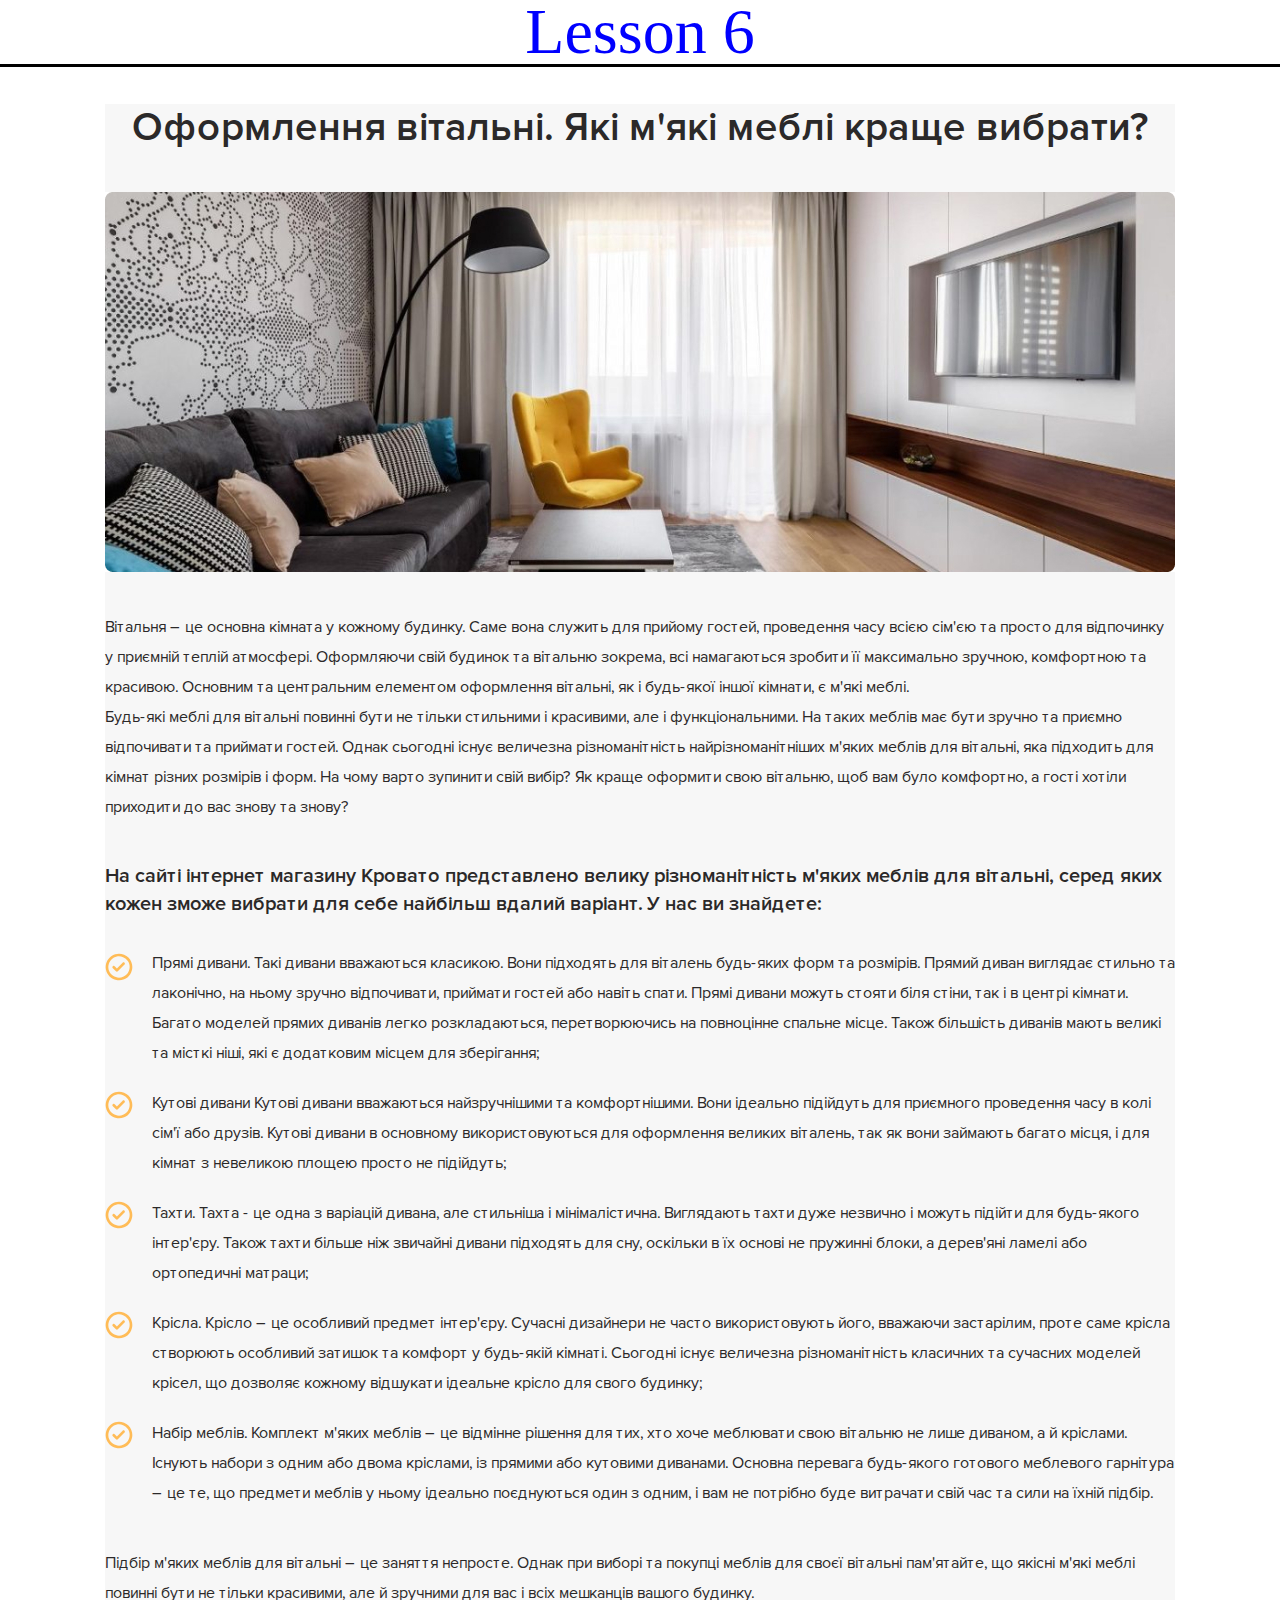
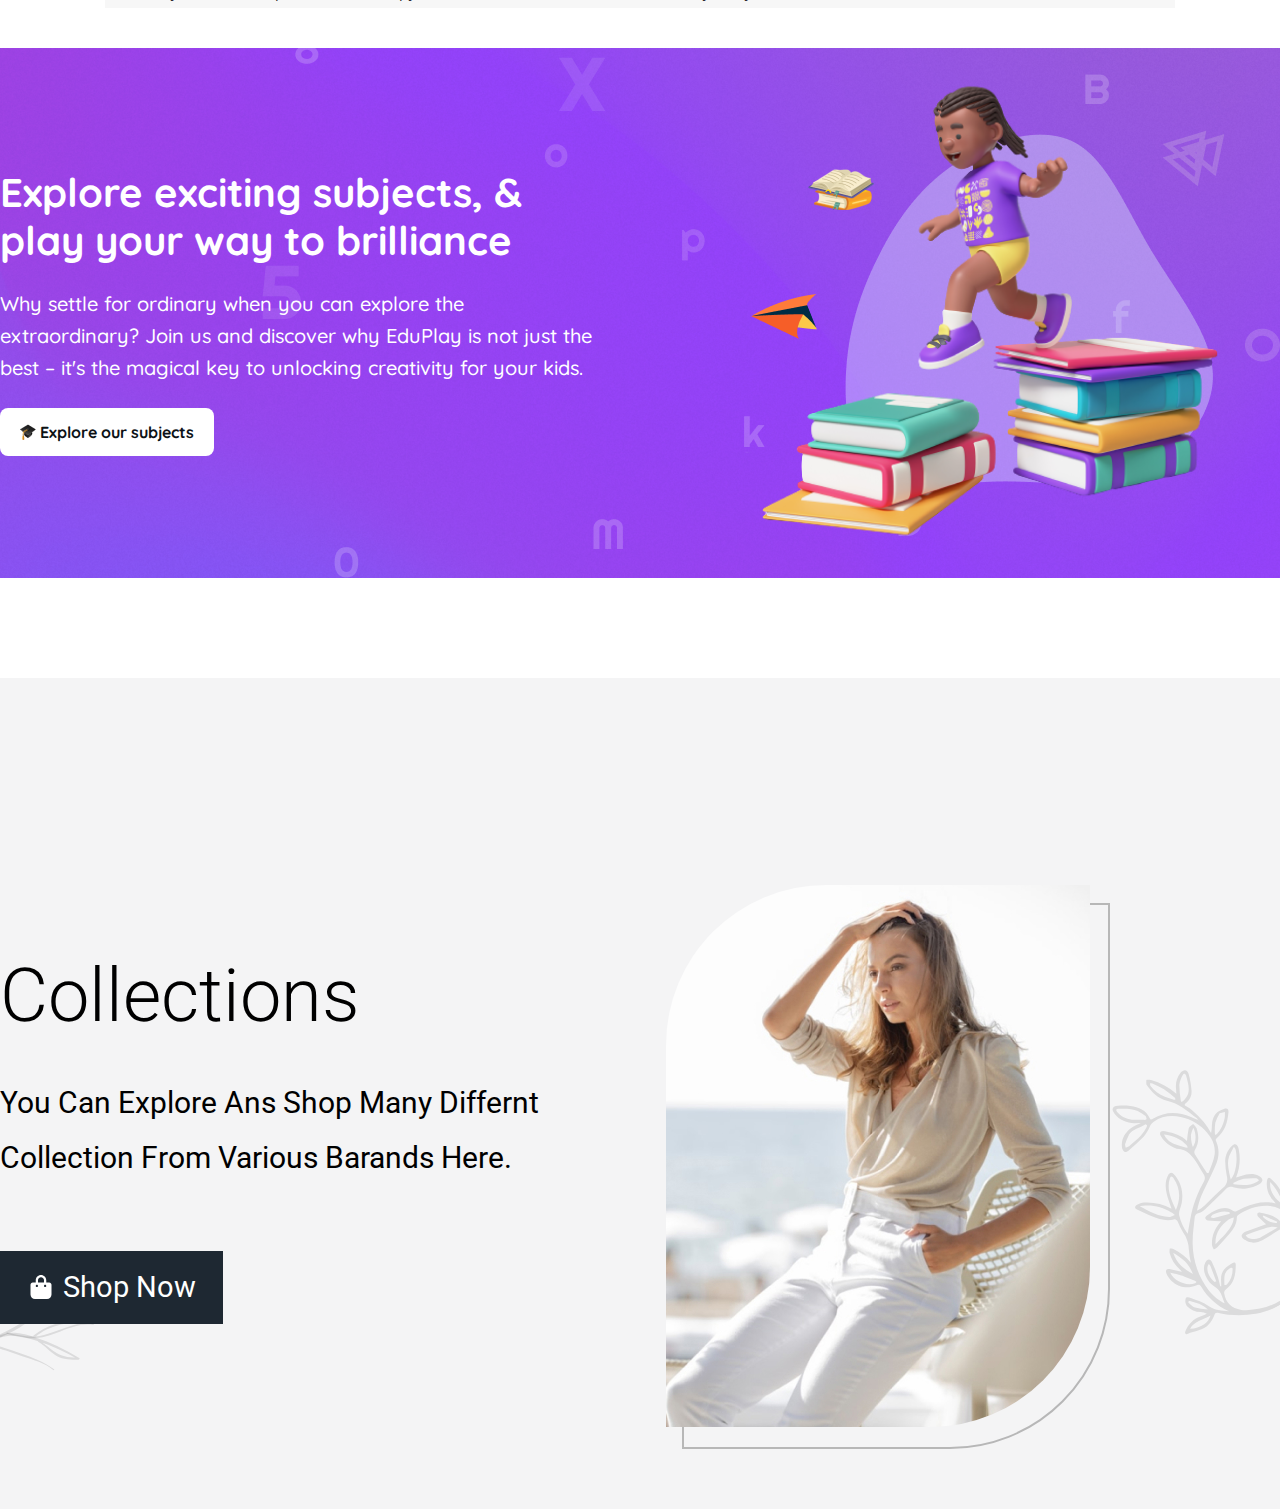
<file: lesson_6/index.html>
<!DOCTYPE html>
<html lang="uk">

<head>
  <meta charset="UTF-8">
  <meta http-equiv="X-UA-Compatible" content="IE=edge">
  <meta name="viewport" content="width=device-width, initial-scale=1.0">
  <link rel="stylesheet" href="css/style.css">
  <title>Lesson 6</title>
</head>

<body>
  <header>
    <h1>Lesson 6</h1>
  </header>
  <div class="krovato">
    <h2 class="subtitle">Оформлення вітальні. Які м'які меблі краще вибрати?</h2>
    <img class="furniture" src="img/furniture.jpg" alt="Furniture in the apartment">
    <p class="text-block">Вітальня – це основна кімната у кожному будинку. Саме вона служить для прийому гостей,
      проведення часу всією сім'єю та просто для відпочинку у приємній теплій атмосфері. Оформляючи свій будинок
      та
      вітальню зокрема, всі намагаються зробити її максимально зручною, комфортною та красивою. Основним та
      центральним елементом оформлення вітальні, як і будь-якої іншої кімнати, є м'які меблі.
    </p>
    <p class="text-block">
      Будь-які меблі для вітальні повинні бути не тільки стильними і красивими, але і функціональними. На таких
      меблів має бути зручно та приємно відпочивати та приймати гостей. Однак сьогодні існує величезна
      різноманітність найрізноманітніших м'яких меблів для вітальні, яка підходить для кімнат різних розмірів і
      форм. На чому варто зупинити свій вибір? Як краще оформити свою вітальню, щоб вам було комфортно, а гості
      хотіли приходити до вас знову та знову?</p>
    <p class="list-descr">На сайті інтернет магазину Кровато представлено велику різноманітність м'яких меблів для
      вітальні, серед яких кожен зможе вибрати для себе найбільш вдалий варіант. У нас ви знайдете:</p>
    <ul class="list">
      <li>
        <p class="text-block">Прямі дивани. Такі дивани вважаються класикою. Вони підходять для віталень будь-яких
          форм та розмірів. Прямий диван виглядає стильно та лаконічно, на ньому зручно відпочивати, приймати гостей
          або навіть спати. Прямі дивани можуть стояти біля стіни, так і в центрі кімнати. Багато моделей прямих
          диванів легко розкладаються, перетворюючись на повноцінне спальне місце. Також більшість диванів мають
          великі та місткі ніші, які є додатковим місцем для зберігання;</p>
      </li>
      <li>
        <p class="text-block">Кутові дивани Кутові дивани вважаються найзручнішими та комфортнішими. Вони ідеально
          підійдуть для приємного проведення часу в колі сім'ї або друзів. Кутові дивани в основному
          використовуються для оформлення великих віталень, так як вони займають багато місця, і для кімнат з
          невеликою площею просто не підійдуть;</p>
      </li>
      <li>
        <p class="text-block">Тахти. Тахта - це одна з варіацій дивана, але стильніша і мінімалістична. Виглядають
          тахти дуже незвично і можуть підійти для будь-якого інтер'єру. Також тахти більше ніж звичайні дивани
          підходять для сну, оскільки в їх основі не пружинні блоки, а дерев'яні ламелі або ортопедичні матраци;</p>
      </li>
      <li>
        <p class="text-block">Крісла. Крісло – це особливий предмет інтер'єру. Сучасні дизайнери не часто
          використовують його, вважаючи застарілим, проте саме крісла створюють особливий затишок та комфорт у
          будь-якій кімнаті. Сьогодні існує величезна різноманітність класичних та сучасних моделей крісел, що
          дозволяє кожному відшукати ідеальне крісло для свого будинку;</p>
      </li>
      <li>
        <p class="text-block">Набір меблів. Комплект м'яких меблів – це відмінне рішення для тих, хто хоче меблювати
          свою вітальню не лише диваном, а й кріслами. Існують набори з одним або двома кріслами, із прямими або
          кутовими диванами. Основна перевага будь-якого готового меблевого гарнітура – це те, що предмети меблів у
          ньому ідеально поєднуються один з одним, і вам не потрібно буде витрачати свій час та сили на їхній
          підбір.</p>
      </li>
    </ul>
    <p class="text-block">Підбір м'яких меблів для вітальні – це заняття непросте. Однак при виборі та покупці
      меблів для своєї вітальні пам'ятайте, що якісні м'які меблі повинні бути не тільки красивими, але й зручними
      для вас і всіх мешканців вашого будинку.</p>
  </div>
  <div class="courses">
    <div class="container">
      <div class="courses-content">
        <h2 class="heading">Explore exciting subjects, & play your way to brilliance</h2>
        <p class="courses-text">Why settle for ordinary when you can explore the extraordinary? Join us and discover why
          EduPlay is not just
          the best – it's the magical key to unlocking creativity for your kids.</p>
        <a class="courses-link" href="#">Explore our subjects</a>
      </div>
      <img class="courses-img" src="img/kid.png" alt="kid">
    </div>
  </div>
  <div class="ecommerce">
    <div class="container">
      <div class="ecommerce-inner">
        <div class="ecommerce-collections">
          <h3 class="ecommerce-title">Collections</h3>
          <p class="ecommerce-text">You can explore ans shop many differnt collection
            from various barands here.</p>
          <a href="#" class="ecommerce-link">shop now</a>
        </div>
        <div class="ecommerce-image">
          <div class="image-box">
            <img src="img/girl.jpg" alt="Girl">
          </div>
        </div>
      </div>
    </div>
  </div>
</body>

</html>
</file>
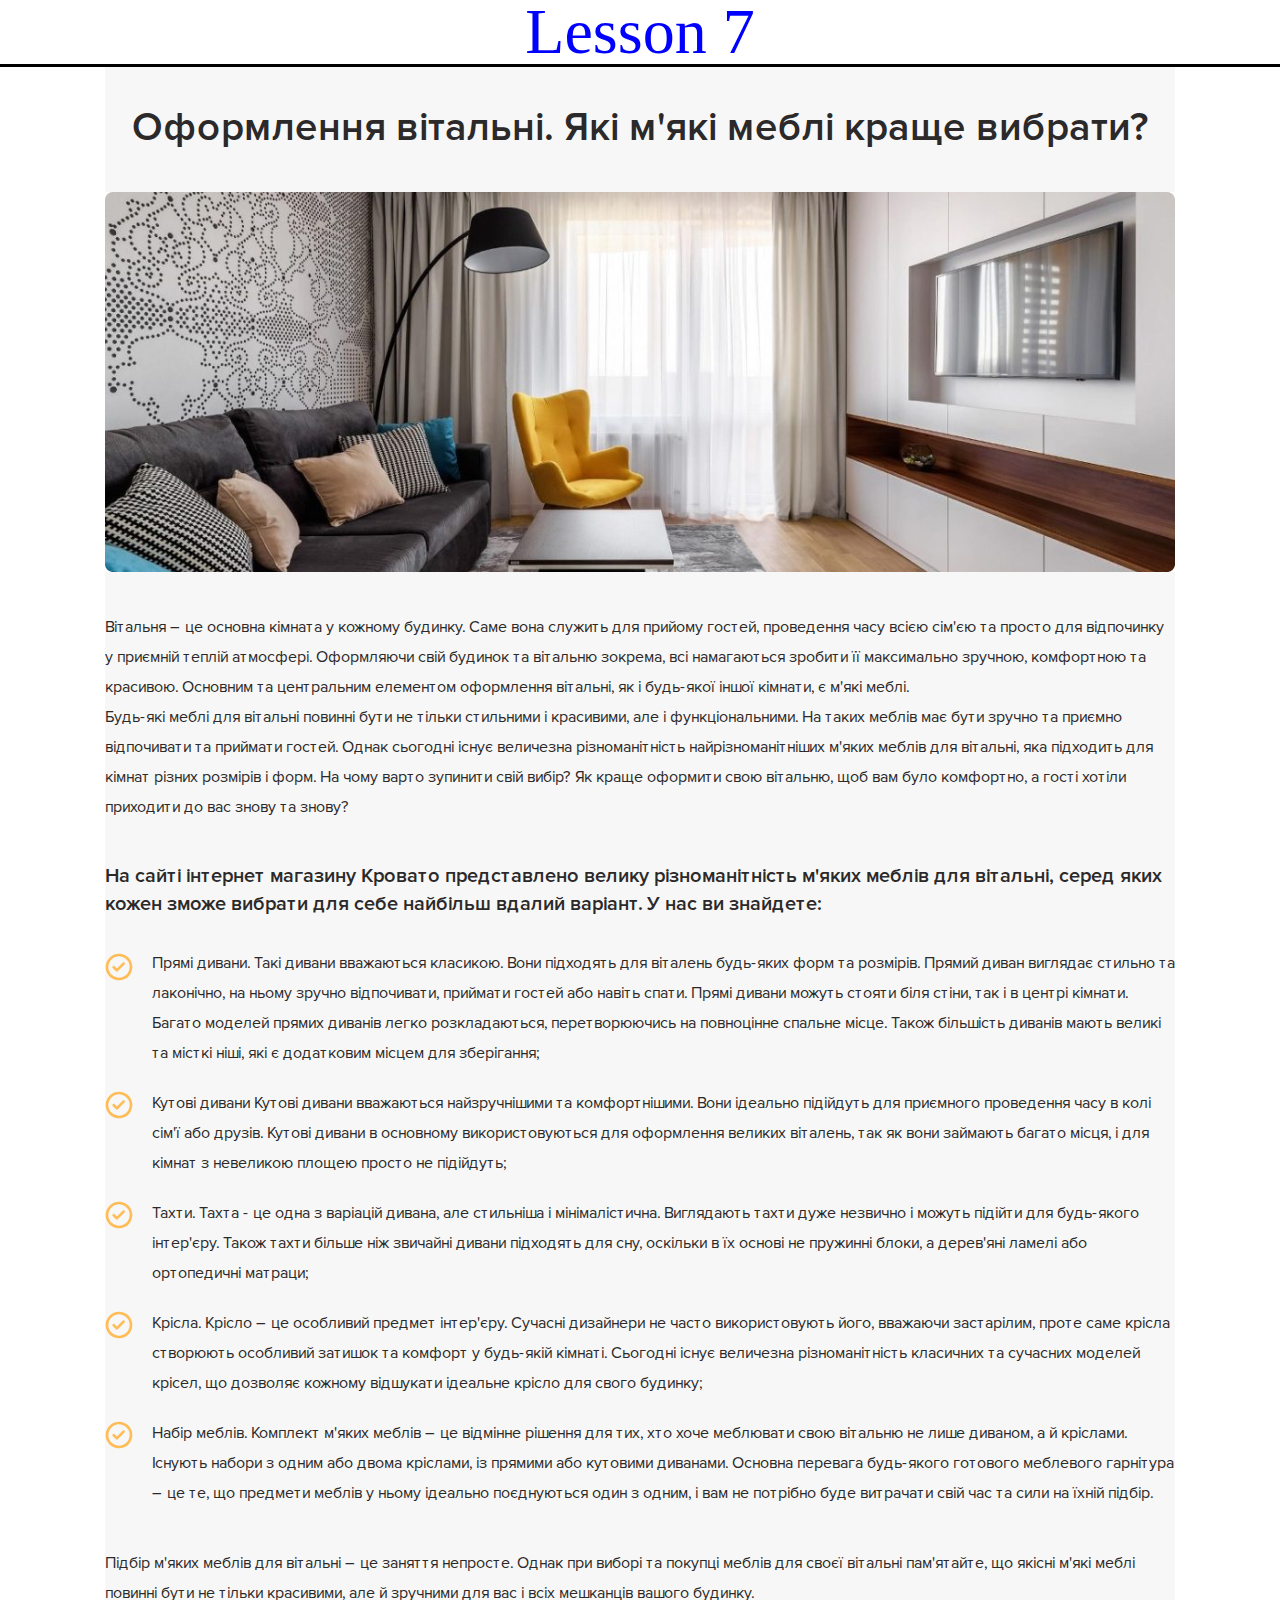
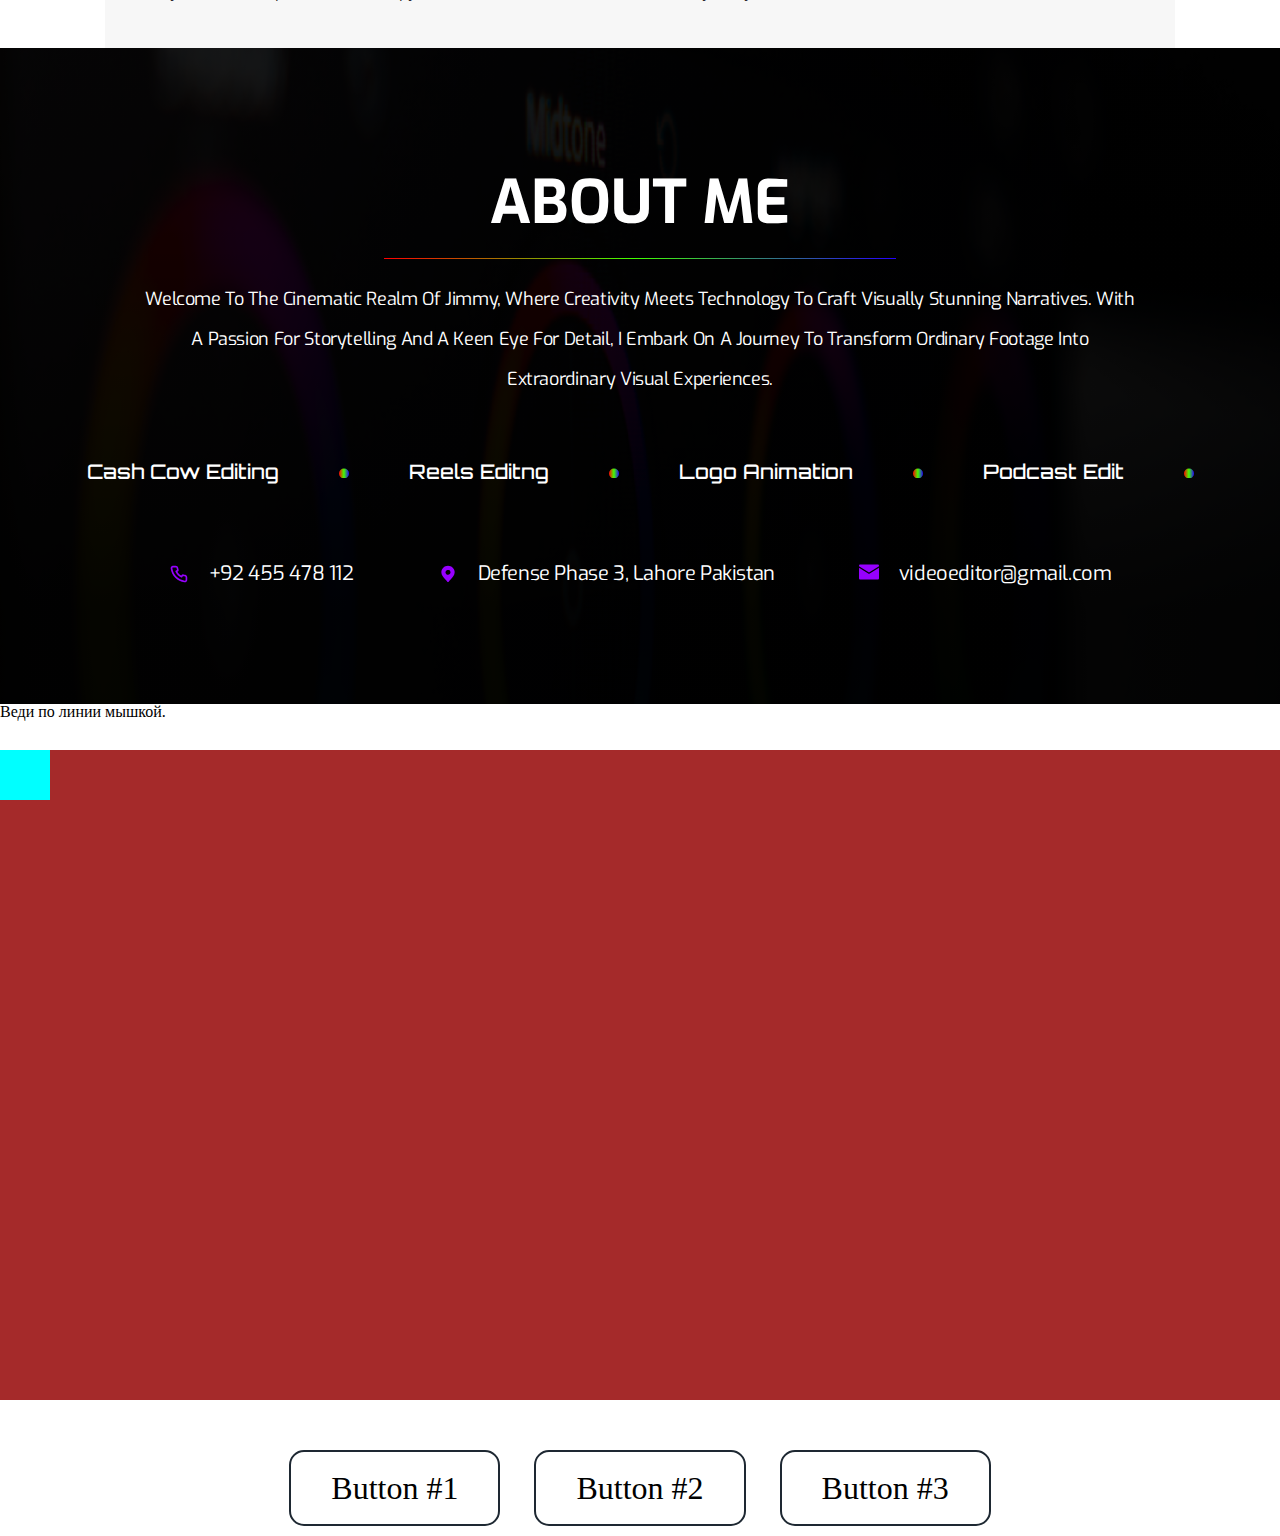
<file: lesson_7/index.html>
<!DOCTYPE html>
<html lang="zxx">

<head>
  <meta charset="UTF-8">
  <meta http-equiv="X-UA-Compatible" content="IE=edge">
  <meta name="viewport" content="width=device-width, initial-scale=1.0">
  <link rel="stylesheet" href="css/style.css">
  <title>Lesson 7</title>
</head>

<body>
  <header class="header">
    <h1>Lesson 7</h1>
  </header>
  <main>
    <div class="krovato">
      <h2 class="subtitle">Оформлення вітальні. Які м'які меблі краще вибрати?</h2>
      <img class="furniture" src="img/furniture.jpg" alt="Furniture in the apartment">
      <p class="text-block">Вітальня – це основна кімната у кожному будинку. Саме вона служить для прийому гостей,
        проведення часу всією сім'єю та просто для відпочинку у приємній теплій атмосфері. Оформляючи свій будинок
        та
        вітальню зокрема, всі намагаються зробити її максимально зручною, комфортною та красивою. Основним та
        центральним елементом оформлення вітальні, як і будь-якої іншої кімнати, є м'які меблі.
      </p>
      <p class="text-block">
        Будь-які меблі для вітальні повинні бути не тільки стильними і красивими, але і функціональними. На таких
        меблів має бути зручно та приємно відпочивати та приймати гостей. Однак сьогодні існує величезна
        різноманітність найрізноманітніших м'яких меблів для вітальні, яка підходить для кімнат різних розмірів і
        форм. На чому варто зупинити свій вибір? Як краще оформити свою вітальню, щоб вам було комфортно, а гості
        хотіли приходити до вас знову та знову?</p>
      <p class="list-descr">На сайті інтернет магазину Кровато представлено велику різноманітність м'яких меблів для
        вітальні, серед яких кожен зможе вибрати для себе найбільш вдалий варіант. У нас ви знайдете:</p>
      <ul class="list">
        <li>
          <p class="text-block">Прямі дивани. Такі дивани вважаються класикою. Вони підходять для віталень будь-яких
            форм та розмірів. Прямий диван виглядає стильно та лаконічно, на ньому зручно відпочивати, приймати гостей
            або навіть спати. Прямі дивани можуть стояти біля стіни, так і в центрі кімнати. Багато моделей прямих
            диванів легко розкладаються, перетворюючись на повноцінне спальне місце. Також більшість диванів мають
            великі та місткі ніші, які є додатковим місцем для зберігання;</p>
        </li>
        <li>
          <p class="text-block">Кутові дивани Кутові дивани вважаються найзручнішими та комфортнішими. Вони ідеально
            підійдуть для приємного проведення часу в колі сім'ї або друзів. Кутові дивани в основному
            використовуються для оформлення великих віталень, так як вони займають багато місця, і для кімнат з
            невеликою площею просто не підійдуть;</p>
        </li>
        <li>
          <p class="text-block">Тахти. Тахта - це одна з варіацій дивана, але стильніша і мінімалістична. Виглядають
            тахти дуже незвично і можуть підійти для будь-якого інтер'єру. Також тахти більше ніж звичайні дивани
            підходять для сну, оскільки в їх основі не пружинні блоки, а дерев'яні ламелі або ортопедичні матраци;</p>
        </li>
        <li>
          <p class="text-block">Крісла. Крісло – це особливий предмет інтер'єру. Сучасні дизайнери не часто
            використовують його, вважаючи застарілим, проте саме крісла створюють особливий затишок та комфорт у
            будь-якій кімнаті. Сьогодні існує величезна різноманітність класичних та сучасних моделей крісел, що
            дозволяє кожному відшукати ідеальне крісло для свого будинку;</p>
        </li>
        <li>
          <p class="text-block">Набір меблів. Комплект м'яких меблів – це відмінне рішення для тих, хто хоче меблювати
            свою вітальню не лише диваном, а й кріслами. Існують набори з одним або двома кріслами, із прямими або
            кутовими диванами. Основна перевага будь-якого готового меблевого гарнітура – це те, що предмети меблів у
            ньому ідеально поєднуються один з одним, і вам не потрібно буде витрачати свій час та сили на їхній
            підбір.</p>
        </li>
      </ul>
      <p class="text-block">Підбір м'яких меблів для вітальні – це заняття непросте. Однак при виборі та покупці
        меблів для своєї вітальні пам'ятайте, що якісні м'які меблі повинні бути не тільки красивими, але й зручними
        для вас і всіх мешканців вашого будинку.</p>
    </div>
    <div class="about">
      <div class="container-l">
        <div class="about-inner">
          <div class="about-block">
            <h2 class="about-title">About me</h2>
            <p class="about-text">Welcome to the cinematic realm of Jimmy, where creativity meets technology to craft
              visually stunning narratives. With a passion for storytelling and a keen eye for detail, I embark on a
              journey to transform ordinary footage into extraordinary visual experiences.</p>
          </div>
          <div class="about-bottom">
            <ul class="about-list">
              <li class="about-item">Cash cow editing</li>
              <li class="about-item">Reels editng</li>
              <li class="about-item">logo animation</li>
              <li class="about-item">podcast edit</li>
            </ul>
          </div>
          <div class="about-footer">
            <ul class="footer-list">
              <li class="footer-item"><a href="tel:+92455478112">+92 455 478 112</a></li>
              <li class="footer-item"><a href="#">defense phase 3, lahore pakistan</a></li>
              <li class="footer-item"><a href="mailto:videoeditor@gmail.com">videoeditor@gmail.com</a></li>
            </ul>
          </div>
        </div>
      </div>
    </div>
    <p>Веди по линии мышкой.</p>
    <div class="game">
      <div class="game__line-1"></div>
      <div class="game__line-2"></div>
      <div class="game__line-3"></div>
      <div class="game__line-4"></div>
      <div class="game__line-5"></div>
      <div class="game__line-6"></div>
      <div class="game__line-7"></div>
      <div class="game__line-8"></div>
      <div class="game__line-9"></div>
      <img src="img/win.jpg" alt="image win">
    </div>
    <div class="training">
      <a href="#" class="link link-1">Button #1</a>
      <a href="#" class="link link-2">Button #2</a>
      <a href="#" class="link link-3">Button #3</a>
    </div>
  </main>
  <footer class="footer">

  </footer>
</body>

</html>
</file>
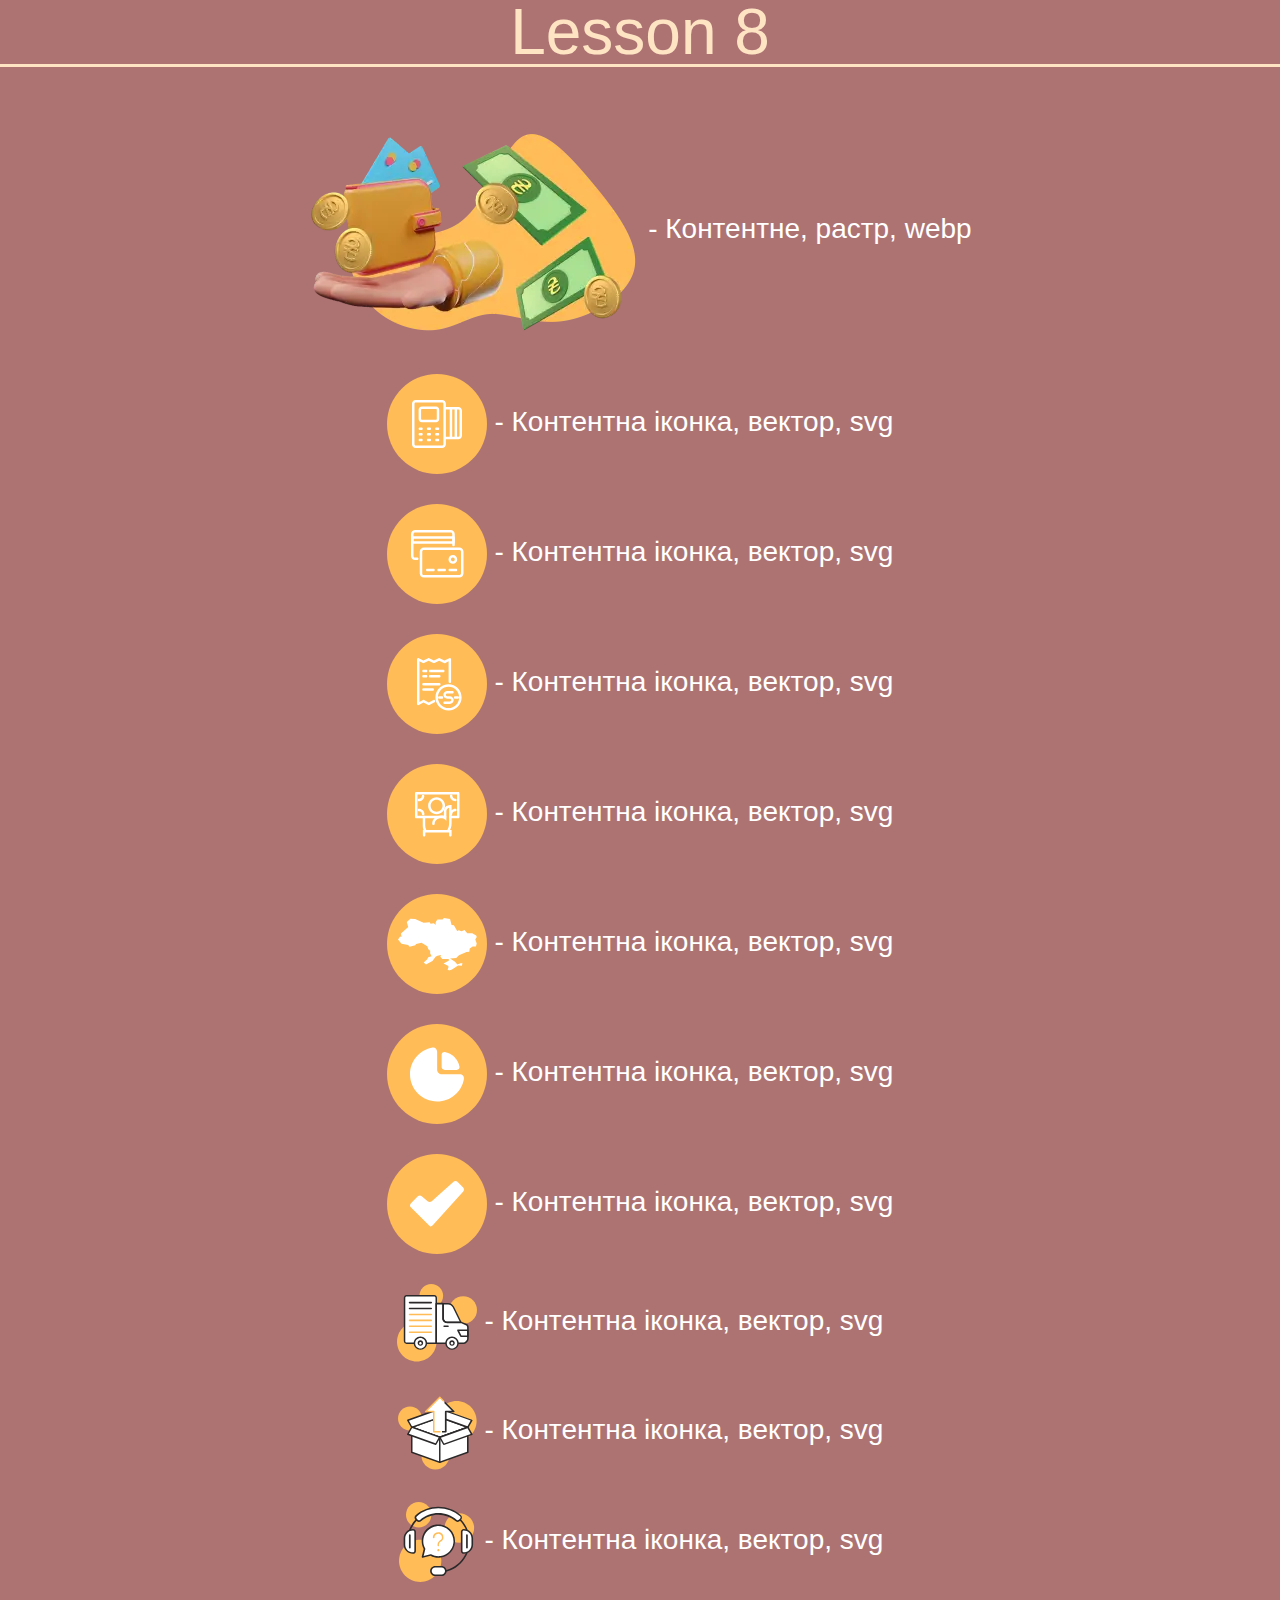
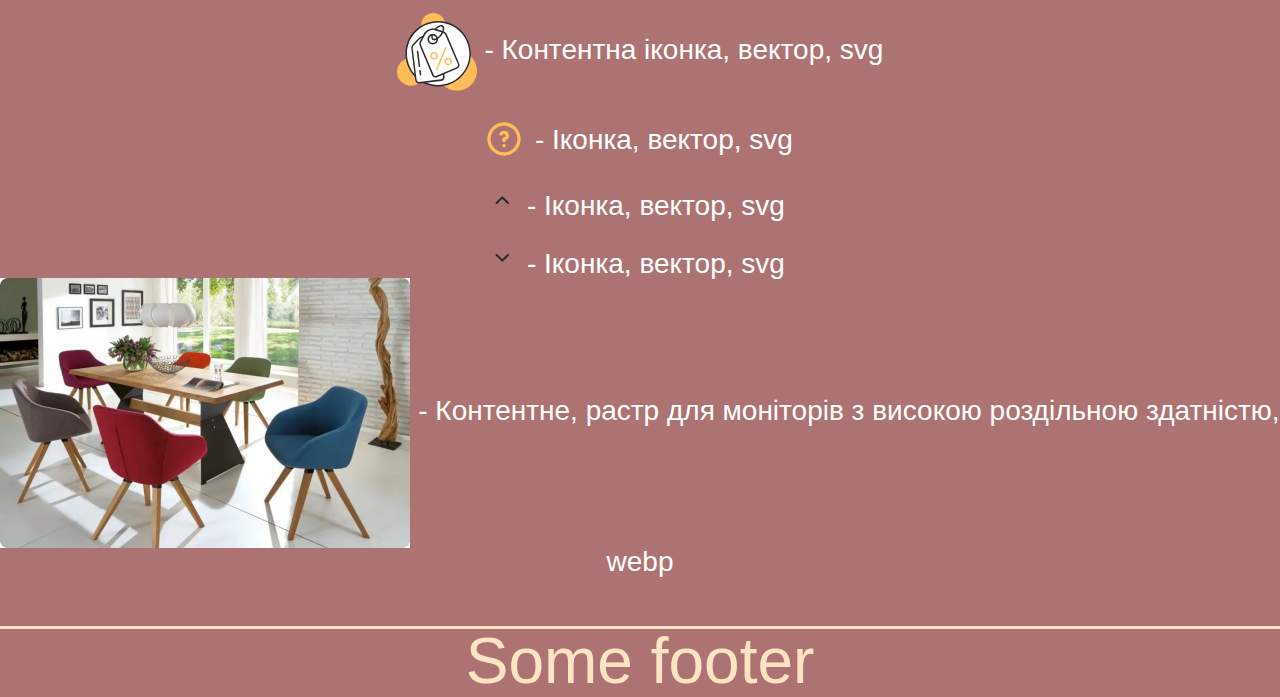
<file: lesson_8/index.html>
<!DOCTYPE html>
<html lang="zxx">

<head>
  <meta charset="UTF-8">
  <meta http-equiv="X-UA-Compatible" content="IE=edge">
  <meta name="viewport" content="width=device-width, initial-scale=1.0">
  <link rel="stylesheet" href="css/style.css">
  <title>Lesson 8</title>
</head>

<body>
  <header class="header">
    <div class="container">
      <h1 class="title">Lesson 8</h1>
    </div>
  </header>
  <main class="main">
    <div class="container">
      <div class="box">
        <img src="img/get-money.webp" alt="Image">
        <span class="descr"> - Контентне, растр, webp</span>
      </div>
      <div class="box">
        <img src="img/pay.svg" alt="Image">
        <span class="descr"> - Контентна іконка, вектор, svg</span>
      </div>
      <div class="box">
        <img src="img/pay-2.svg" alt="Image">
        <span class="descr"> - Контентна іконка, вектор, svg</span>
      </div>
      <div class="box">
        <img src="img/pay-3.svg" alt="Image">
        <span class="descr"> - Контентна іконка, вектор, svg</span>
      </div>
      <div class="box">
        <img src="img/pay-4.svg" alt="Image">
        <span class="descr"> - Контентна іконка, вектор, svg</span>
      </div>
      <div class="box">
        <img src="img/pay-5.svg" alt="Image">
        <span class="descr"> - Контентна іконка, вектор, svg</span>
      </div>
      <div class="box">
        <img src="img/pay-6.svg" alt="Image">
        <span class="descr"> - Контентна іконка, вектор, svg</span>
      </div>
      <div class="box">
        <img src="img/pay-7.svg" alt="Image">
        <span class="descr"> - Контентна іконка, вектор, svg</span>
      </div>
      <div class="box">
        <img src="img/free-1.svg" alt="Image">
        <span class="descr"> - Контентна іконка, вектор, svg</span>
      </div>
      <div class="box">
        <img src="img/free-2.svg" alt="Image">
        <span class="descr"> - Контентна іконка, вектор, svg</span>
      </div>
      <div class="box">
        <img src="img/free-3.svg" alt="Image">
        <span class="descr"> - Контентна іконка, вектор, svg</span>
      </div>
      <div class="box">
        <img src="img/free-4.svg" alt="Image">
        <span class="descr"> - Контентна іконка, вектор, svg</span>
      </div>
      <div class="box-icon">
        <span class="descr"> - Іконка, вектор, svg</span>
      </div>
      <div class="box-icon-up">
        <span class="descr"> - Іконка, вектор, svg</span>
      </div>
      <div class="box-icon-down">
        <span class="descr"> - Іконка, вектор, svg</span>
      </div>
      <div class="box">
        <picture>
          <source srcset="img/decor-x2.webp 2x">
          <img src="img/decor-x1.webp" alt="Image">
        </picture>
        <span class="descr"> - Контентне, растр для моніторів з високою роздільною здатністю,
            webp</span>
      </div>
    </div>
  </main>
  <footer class="footer">
    <p>Some footer</p>
  </footer>
</body>

</html>
</file>
<file: lesson_4/css/style.css>
/* Підключення шрифтів через плагін та google fonts */
@import url("https://fonts.googleapis.com/css?family=Tac+One:regular&display=swap");
@import url('https://fonts.googleapis.com/css2?family=Merriweather:wght@400;700&display=swap');

/* Підключення шрифтів локально */
@import url("fonts.css");

/* Скидання стилів */
@import url("reset.css");

body {
  font-family: 'Merriweather', san-serif;
  font-weight: 400;
  font-size: 16px;
  line-height: 1.2;
}

p {
  text-align: justify;
}

li span{
  text-decoration: line-through red;
}

.header ul a {
  font-family: 'PTSerif', sans-serif;
  font-weight: bold;
  font-size: 18px;
  color: blue;
}

.title {
  font-family: 'BungeeSpice-Regular', sans-serif;
  font-size: 24px;
  text-align: center;
  text-shadow: 5px 5px 15px rgba(0, 0, 0, 0.4), -2px -2px 5px rgb(0, 204, 255);
  text-transform: uppercase;
  letter-spacing: 2px;
}

.text {
  font-family: 'PTSerif', sans-serif;
  font-weight: 400;
  line-height: 150%;
  white-space: normal;
}

.descr-list{
  font-family: 'PTSerif', sans-serif;
  font-weight: 400;
  font-size: 14px;
  text-align: right;
}

.descr-list li + li{
  font-family: 'PTSerif', sans-serif;
  font-weight: bold;
  font-size: 14px;
  font-style: italic;
}

.sub-title {
  font-weight: 700;
  font-size: 20px;
  text-align: center;
  color: rgb(125, 44, 205);
  word-spacing: 4px;
}

.link {
  font-family: 'Tac One', sans-serif;
  font-weight: 400;
  color: rgba(44, 151, 205, 0.9);
  text-decoration: underline;
  text-transform: capitalize;
}

.top-link {
  text-transform: lowercase;
}

.subtitle {
  font-family: "Proxima Nova";
  font-size: 40px;
  font-weight: 600;
  line-height: 48px;
  color: #2B2929;
  text-align: center;
}

.text-block {
  font-family: "Proxima Nova";
  font-size: 16px;
  font-weight: 400;
  line-height: 30px;
  color: #2B2929;
}

.list-descr {
  font-family: "Proxima Nova";
  font-size: 20px;
  font-weight: 600;
  line-height: 28px;
  color: #2B2929;
}
</file>
<file: lesson_5/css/style.css>
/* Підключення шрифтів через плагін та google fonts */
@import url("https://fonts.googleapis.com/css?family=Tac+One:regular&display=swap");
@import url('https://fonts.googleapis.com/css2?family=Merriweather:wght@400;700&display=swap');
@import url("https://fonts.googleapis.com/css?family=Roboto:500&display=swap");

/* Підключення шрифтів локально */
@import url("fonts.css");

/* Скидання стилів */
@import url("reset.css");

body {
  font-family: 'Merriweather', serif;
  line-height: 1.2;
}

p {
  text-align: justify;
}

li span{
  text-decoration: line-through red;
}

.header {
  background-color: goldenrod;
  padding: 20px 0 20px 20px;
}

.header ul a {
  font-family: 'PTSerif', sans-serif;
  font-weight: 700;
  font-size: 18px;
  color: blue;
}

.image {
  margin-bottom: 20px;
  width: 25%;
  min-height: 200px;
}

.title {
  font-family: 'BungeeSpice', sans-serif;
  font-size: 24px;
  text-align: center;
  text-shadow: 5px 5px 15px rgba(0, 0, 0, 0.4), -2px -2px 5px rgb(0, 204, 255);
  text-transform: uppercase;
  letter-spacing: 2px;
  margin-bottom: 10px;
  max-height: 30px;
}

.text {
  font-family: 'PTSerif', sans-serif;
  line-height: 150%;
  white-space: normal;
}

.text-descr {
  max-height: 80px;
  overflow: hidden;
}

.descr-list{
  padding: 1%;
  font-family: 'PTSerif', sans-serif;
  font-size: 14px;
  max-width: 50%;
  min-width: 300px;
  margin: 0 auto;
}

.descr-list li + li{
  font-family: 'PTSerif', sans-serif;
  font-weight: 700;
  font-size: 14px;
  font-style: italic;
}

.sub-title {
  font-weight: 700;
  font-size: 20px;
  text-align: center;
  color: rgb(125, 44, 205);
  word-spacing: 4px;
}

.link {
  font-family: 'Tac One', sans-serif;
  color: rgba(44, 151, 205, 0.9);
  text-decoration: underline;
  text-transform: capitalize;
  vertical-align: middle;
}

.top-link {
  text-transform: lowercase;
}

.subtitle {
  font-family: "Proxima Nova";
  font-size: 40px;
  font-weight: 600;
  line-height: 48px;
  color: #2B2929;
  margin-bottom: 40px;
  text-align: center;
}

.text-block {
  font-family: "Proxima Nova";
  line-height: 30px;
  color: #2B2929;
}

.list-descr {
  font-family: "Proxima Nova";
  font-size: 20px;
  font-weight: 600;
  line-height: 28px;
  color: #2B2929;
  margin-bottom: 30px;
}

.krovato {
  max-width: 1070px;
  margin: 40px auto;
}

.furniture {
  margin-bottom: 40px;
}

.bed-decor{
  margin: 40px auto;
}

.krovato .text-block + .text-block {
  margin-bottom: 40px;
}

.list {
  max-width: 1070px;
  margin-bottom: 40px;
}

.list li {
  padding-left: 47px;
  margin-bottom: 20px;
}

.krovato-lg {
  max-width: 1290px;
  margin: 0 auto;
  background-color: #f7f7f7;
  padding-bottom: 70px;
}

.benefits {
font-size: 0;
}

.benefits-item {
  display: inline-block;
  max-width: 25%;
  font-family: "Proxima Nova";
  text-align: center;
  font-size: 16px;
  vertical-align: top;
  padding: 0 15px;
}

.benefits-img {
  margin-bottom: 20px;
}

.benefits-title {
  margin-bottom: 20px;
  font-size: 26px;
  font-weight: 600;
  line-height: 34px;
  color: #2B2929;
}

.benefits-text {
  text-align: center;
  line-height: 30px;
}

.ecommerce{
  max-width: 1320px;
  margin: 0 auto;
  padding: 100px 0;
}

.title-follow{
  text-align: center;
  font-family: 'Roboto', sans-serif;
  font-weight: 500;
  font-size: 50px;
  text-transform: capitalize;
  margin-bottom: 60px;
}

.cards{
  text-align: center;
  font-size: 0;
}

.cards-img + .cards-img { 
  margin-left: 24px;
}

footer {
  padding-bottom: 10px;
}
</file>
<file: lesson_6/css/style.css>
/* Підключення шрифтів через плагін та google fonts */
@import url("https://fonts.googleapis.com/css?family=Tac+One:regular&display=swap");
@import url('https://fonts.googleapis.com/css2?family=Merriweather:wght@400;700&display=swap');
@import url("https://fonts.googleapis.com/css?family=Roboto:300,400,500&display=swap");
@import url("https://fonts.googleapis.com/css?family=Quicksand:500,700&display=swap");

/* Підключення шрифтів локально */
@import url("fonts.css");

/* Скидання стилів */
@import url("reset.css");

header {
  margin-bottom: 40px;
}

h1 {
  color:blue;
  text-align: center;
  font-size: 64px;
  outline: black 3px solid;
}

.subtitle {
  font-family: "Proxima Nova";
  font-size: 40px;
  font-weight: 600;
  line-height: 48px;
  color: #2B2929;
  margin-bottom: 40px;
  text-align: center;
}

.text-block {
  font-family: "Proxima Nova";
  line-height: 30px;
  color: #2B2929;
  text-align: left;
}

.list-descr {
  font-family: "Proxima Nova";
  font-size: 20px;
  font-weight: 600;
  line-height: 28px;
  color: #2B2929;
  margin-bottom: 30px;
}

.krovato {
  max-width: 1070px;
  margin: 0 auto 40px auto;
  background-color: #f7f7f7;
}

.furniture {
  margin-bottom: 40px;
}

.krovato .text-block + .text-block {
  margin-bottom: 40px;
}

.list {
  max-width: 1070px;
  margin-bottom: 40px;
}

.list li {
  padding-left: 47px;
  margin-bottom: 20px;
  background: url("../img/checked.svg") 0% 5% no-repeat;
}

.container {
  max-width: 1280px;
  margin: 0 auto;
  font-size: 0;
}

.courses {
  background: url("../img/background_courses.jpg") center / cover hsl(263deg 100% 65%);
  margin-bottom: 100px;
}

.courses-content {
  max-width: 600px;
  display: inline-block;
  text-align: left;
  margin-top: 120px;
}

.heading {
  font-family: Quicksand;
font-size: 40px;
font-style: normal;
font-weight: 700;
line-height: 48px; /* 120% */
color: #fff;
margin-bottom: 24px;
}

.courses-text {
  font-family: Quicksand;
font-size: 20px;
font-weight: 500;
line-height: 32px; /* 160% */
color: #fff;
margin-bottom: 24px;
}

.courses-link {
  color: #0D1216;
  font-family: Quicksand;
  font-size: 16px;
  font-weight: 700;
  line-height: 25px;
  border-radius: 8px;
  background: url("../img/hat.png") 20px no-repeat #FFF;
  padding: 11.5px 20px 11.5px 40px;
}

.courses-img {
  margin-left: 133px;
}

.ecommerce {
  padding: 225px 0 60px 0;
  /* background: rgba(30, 40, 50, 0.05); */
  background: url(../img/left-tree.svg) left 600px no-repeat, 
  url(../img/right-tree.svg) right 350px no-repeat, rgba(30, 40, 50, 0.05);
}

.ecommerce-inner {
  margin: 0 -49px;
}

.ecommerce-collections {
  display: inline-block;
  max-width: 682px;
  color: #000;
  padding: 0 49px;
  margin-top: 65px;
}

.ecommerce-title {
font-family: Roboto;
font-size: 74px;
font-weight: 300;
line-height: 55px; /* 74.324% */
text-transform: capitalize;
margin-bottom: 52px;
}

.ecommerce-text {
font-family: Roboto;
font-size: 30px;
font-weight: 400;
line-height: 55px; /* 183.333% */
text-transform: capitalize;
margin-bottom: 66px;
}

.ecommerce-link {
font-family: Roboto;
font-size: 29px;
font-weight: 400;
line-height: 1.2;
text-transform: capitalize;
color: #fff;
padding-block: 19px;
width: 223px;
padding-right: 27px;
text-align: right;
background: url("../img/shop-icon.svg") 26px no-repeat #1E2832;
}

.ecommerce-image {
  vertical-align: top;
  display: inline-block;
  /* box-shadow: 18px 20px 1px black; */
  padding: 0 49px;
}

.image-box {
  border: 2px solid rgba(0, 0, 0, 0.25);
  border-radius: 160px 0;
}

.ecommerce-image img {
  border-radius: 160px 0px;
  margin: -20px 18px 20px -18px;
}

footer {
  padding-bottom: 10px;
}
</file>
<file: lesson_7/css/style.css>
/* Підключення шрифтів через плагін та google fonts */
@import url("https://fonts.googleapis.com/css?family=Exo:regular,500,700&display=swap");
@import url("https://fonts.googleapis.com/css?family=Orbitron:500&display=swap");

/* Підключення шрифтів локально */
@import url("fonts.css");

/* Скидання стилів */
@import url("reset.css");

header h1 {
  font-size: 64px;
}

h1 {
  color:blue;
  text-align: center;
  font-size: 64px;
  outline: black 3px solid;
}

.subtitle {
  font-family: "Proxima Nova";
  font-size: 40px;
  font-weight: 600;
  line-height: 48px;
  color: #2B2929;
  margin-bottom: 40px;
  text-align: center;
}

.text-block {
  font-family: "Proxima Nova";
  line-height: 30px;
  color: #2B2929;
  text-align: left;
}

.list-descr {
  font-family: "Proxima Nova";
  font-size: 20px;
  font-weight: 600;
  line-height: 28px;
  color: #2B2929;
  margin-bottom: 30px;
}

.krovato {
  max-width: 1070px;
  margin: 0 auto;
  background-color: #f7f7f7;
  padding: 40px 0;
}

.furniture {
  margin-bottom: 40px;
}

.krovato .text-block + .text-block {
  margin-bottom: 40px;
}

.list {
  max-width: 1070px;
  margin-bottom: 40px;
}

.list li {
  padding-left: 47px;
  margin-bottom: 20px;
  background: url("../img/checked.svg") 0% 5% no-repeat;
}

.about {
  background: linear-gradient(180deg, rgba(0, 0, 0, 0.89) 0%, rgba(0, 0, 0, 0.98) 85.54%), lightgray 0px -95.915px / 100% 161.298% url("../img/portfolio-bg.jpg") no-repeat;
  color: #FFF;
  font-family: Exo;
  padding: 120px 0;
}

.container-l {
  max-width: 1330px;
  margin: 0 auto;
}

.about-block {
  text-align: center;
  margin-bottom: 60px;
}

.about-title {
font-size: 60px;
font-weight: 700;
line-height: 70px; /* 116.667% */
text-transform: uppercase;
margin-bottom: 20px;
}

.about-title::after {
  content: "";
  height: 1px;
  width: 40%;
  background: linear-gradient(90deg, #F00 0%, #42FF00 48.9%, #2400FF 100%);
  display: block;
  margin: 20px auto 0;
}

.about-text {
  max-width: 992px;
  margin: 0 auto;
  font-size: 18px;
  font-weight: 400;
  line-height: 40px; /* 222.222% */
  letter-spacing: -0.36px;
  text-transform: capitalize;
}

.about-bottom {
  text-align: center;
  font-family: "Orbitron", sans-serif;
  margin-bottom: 80px;
}

.about-list {
  font-size: 0;
}

.about-item {
  display: inline-block;
  font-family: Orbitron;
  font-size: 20px;
  font-style: normal;
  font-weight: 500;
  line-height: 25px; /* 125% */
  text-transform: capitalize;
}

.about-item::after {
  content: "";
  background: url(../img/ellipse.svg);
  display: inline-block;
  width: 10px;
  height: 10px;
  margin-left: 60px;
  vertical-align: middle;
}

.about-item:not(:first-child) {
  margin-left: 60px;
}

.about-footer {
  text-align: center;
}

.footer-item {
  display: inline-block;
  font-size: 20px;
  font-style: normal;
  font-weight: 400;
  line-height: 20px; /* 100% */
  letter-spacing: -0.4px;
  text-transform: capitalize;
}

.footer-item::before {
  margin-right: 20px;
  vertical-align: bottom;
}

.footer-item:first-child::before {
  content: "";
  background: url("../img/call.svg") no-repeat;
  width: 20px;
  height: 20px;
}

.footer-item:nth-child(2)::before {
  content: "";
  background: url("../img/location.svg") no-repeat;
  width: 20px;
  height: 20px;
}

.footer-item:last-child::before {
  content: "";
  background: url("../img/mail.svg") no-repeat;
  width: 20px;
  height: 20px;
}

.footer-item:last-child {
  text-transform: lowercase;
}

.footer-item:not(:first-child) {
  margin-left: 80px;
}

/* game */
.game {
	min-height: 650px;
	text-align: initial;
	margin-top: 30px;
	font-size: 0;
  background-color: brown;
  margin-bottom: 50px;
}

.game * {
  background-color: aqua;
}

.game img {
  display: none;
}

.game__line-1 {
  width: 50px;
  height: 50px;
}

.game__line-1:hover ~ .game__line-2,
.game__line-2:hover,
.game__line-3:hover {
  visibility: visible;
}

.game__line-2 {
  display: inline-block;
  visibility: hidden;
  width: 50px;
  height: 50px;
}

.game__line-2:hover ~ .game__line-3 {
  visibility: visible;
}

.game__line-3 {
  display: inline-block;
  visibility: hidden;
  width: 1000px;
  height: 50px;
}

.game__line-3:hover ~ .game__line-4 {
  visibility: visible;
}

.game__line-4 {
  display: inline-block;
  visibility: hidden;
  width: 50px;
  height: 50px;
}

.game__line-4:hover,
.game__line-4:hover ~ .game__line-6 {
  visibility: visible;
}

.game__line-5 {
  visibility: hidden;
  width: 1050px;
  height: 20px;
  display: inline-block;
  vertical-align: top;
}

.game__line-6 {
  display: inline-block;
  visibility: hidden;
  width: 50px;
  height: 150px;
}

.game__line-6:hover {
  visibility: visible;
}


.game__line-7 {
  display: block;
  visibility: hidden;
  width: 1100px;
  height: 25px;
}

.game__line-6:hover ~ .game__line-7 {
  visibility: visible;
}

.game__line-7:hover {
  visibility: visible;
}

.game__line-7:hover ~ .game__line-8 {
  visibility: visible;
}

.game__line-8 {
  display: inline-block;
  visibility: hidden;
  width: 15px;
  height: 100px;
}

.game__line-8:hover {
  visibility: visible;
}

.game__line-8:hover ~ .game__line-9 {
  visibility: visible;
}

.game__line-9 {
  display: block;
  visibility: hidden;
  width: 15px;
  height: 25px;
  background-color: chartreuse;
}

.game__line-9:hover {
  visibility: visible;
}

.game__line-9:hover ~ img {
  display: inline-block;
}

.game > img:hover {
  display: inline-block;
}

.training {
  text-align: center;
}

.link {
  max-width: 300px;
  padding: 20px 40px;
  display: inline-block;
  font-size: 32px;
  border: 2px solid #1E2832;
  border-radius: 15px;
}

.link:not(:first-child) {
  margin-left: 30px;
}

.link:focus {
  color: #2400FF;
}

.link:focus-visible {
  color: cadetblue;
}

.link-2:focus-visible {
  border: 2px dashed #0D1216;
  color: cadetblue;
  outline: 2px dashed cadetblue;
}

.training a:first-of-type:hover {
  box-shadow: 2px 2px 5px 2px #42FF00;
  color: #5a4a4a;
}

.training a:last-of-type:hover {
  box-shadow: 2px 2px 5px 2px #4967ca;
  color: #7f9239;
}

.training a:nth-child(2):hover {
  box-shadow: 2px 2px 5px 2px #ca4990;
  color: #23472b;
}

footer {
  padding-bottom: 10px;
}
</file>
<file: lesson_10/css/style.css>
/* Локальне підключення шрифтів */
@import url("fonts.css");

/* Скидання стилів */
@import url("reset.css");

body {
	background-color: #f8f8f8;
	font-family: "ProximaNova", sans-serif;
	color: #fff;
}

.wrapper {
	min-height: 100%;
	overflow: clip;
}

/* --------------------- */

.header {
	background-color: cornsilk;
	padding: 50px 0;
	position: relative;
}

.header__container {
	max-width: 1320px;
	margin: 0 auto;
}

.header__logo {
	margin-right: 34px;
}

.header__catalog {
	color: #FFF;
	font-family: "Proxima Nova";
	font-size: 19px;
	font-weight: 600;
	line-height: 24px; 
	background-color: #FFBC57;
	padding: 11px 20px 11px 20px;
	border-radius: 8px;
}

.header__catalog::before {
	content: "";
	background: url("../img/menu-catalog.svg") 1px no-repeat;
	width: 24px;
	height: 24px;
	margin-right: 10px;
	vertical-align: top;
}

.menu {
	display: none;
	min-width: 300px;
	background-color: #fff;
	border-radius: 8px;
	position: absolute;
	top: 110%;
	z-index: 20;
}

.menu:target {
	display: block;
}

.menu__list {
	position: relative;
}

.menu__item {
	padding: 10px 15px 10px 30px;
	/* position: relative; */
	cursor: pointer;
}

.menu__item:hover {
	background-color: #FFBC57;
}

.menu__item::after {
	content: "";
	background: url("../img/arrow-right.svg") no-repeat;
	position: absolute;
	right: 18px;
	width: 24px;
	height: 24px;
}

.menu__icon {
	margin-right: 15px;
}

.menu__link {
	color: #2B2929;
	font-family: "Proxima Nova";
	font-size: 20px;
	font-weight: 600;
	line-height: 28px; /* 140% */
	margin-top: 5px;
}

.sub-menu {
	position: absolute;
	left: 100%;
	top: 0;
	z-index: 10;
	background-color: #fff;
	min-width: 306px;
	height: 600px;
	border-radius: 8px;
	overflow-y: auto;
	display: none;
}

.sub-menu::before {
	content: "";
	position: absolute;
	top: 8px;
	left: -2px;
	height: calc(100% - 16px);
	border-left: 5px solid #FFBC57;
}

.sub-menu__item {
	color: #2B2929;
	font-family: "Proxima Nova";
	font-size: 19px;
	line-height: 40px;
	padding: 10px 21px 10px 34px;
}

.sub-menu__item:hover {
	background-color: #FFBC57;
}

.menu__item--1:hover .sub-menu {
	display: block;
}

.menu__item--2:hover .sub-menu {
	display: block;
}

.popular {
	padding: 70px 0;
}

.popular__container {
	max-width: 1320px;
	margin: 0 auto;
	padding: 0 15px;
}

.poular__title {
	color: #2B2929;
	font-family: "Proxima Nova";
	font-size: 40px;
	font-weight: 600;
	line-height: 48px; /* 120% */
	margin-bottom: 40px;
}

.cards {
	font-size: 0;
	margin: -12px -5px;
}

.cards__item {
	border-radius: 8px;
	display: inline-block;
	z-index: 10;
	padding-block: 12px;
	overflow: hidden;
	padding-inline: 5px;
}

/* .cards__item:not(:last-child) {
	margin-right: 10px;
} */

.cards__item:hover .cards__link{
	box-shadow: 5px 5px 5px rgba(43, 41, 41, 0.3);
}

/* .cards__link{
	box-shadow: 5px 5px 5px #2B2929;
} */

.cards__link {
	overflow: clip;
	background-color: #fff;
	position: relative;
}

.cards__link::before {
	content: "";
	background-color: #f8f8f8;
	position: absolute;
	width: 280px;
	height: 280px;
	border-radius: 50%;
	bottom: -65px;
	opacity: 0.9;
	left: -15px;
}

.cards__title {
	color: #2B2929;
	font-family: "Proxima Nova";
	font-size: 20px;
	font-weight: 600;
	line-height: 28px; /* 140% */
	display: inline-block;
	position: absolute;
	top: 20px;
	left: 20px;
}

.cards__link::after {
	content: "";
	background: url("../img/cards-arrow.svg") no-repeat;
	position: absolute;
	right: 20px;
	bottom: 20px;
	width: 50px;
	height: 50px;
	z-index: 10;
}

.cards__number {
	color: #B1B1B1;
	font-family: "Proxima Nova";
	font-size: 20px;
	font-weight: 600;
	line-height: 28px; /* 140% */
	position: absolute;
  right: 20px;
	top: 20px;
}

.cards__img {
	position: relative;
	z-index: 10;
}
</file>
<file: lesson_3/css/style.css>
/* Скидання стилів */
@import url("reset.css");

/* ------------------------------------- */

* {
	color: black;
}

h2,
h3,
h4,
h5,
h6 {
	color: blue;
}

.header ul li{
	color: cornflowerblue;
}

.text p{
	color: springgreen;
}

.text.text-descr{
	color: maroon;
}

.descr-list > li{
	color: cadetblue;
}

.descr-list .last-item{
	color: darkgreen;
}

.text ~ p{
	color: gray;
}

.footer a + a{
	color: orange;
}

[class*="link"] {
	color: chartreuse;
}
</file>
<file: lesson_8/css/style.css>
/* Скидання стилів */
@import url("reset.css");

body {
	font-family: "Quicksand", sans-serif;
	background-color: #ad7373;
	color: #fff;
}
.page {
	padding: 30px;
}

/* --------------------- */

.header {
	margin-bottom: 50px;
	border-bottom: 3px solid bisque;
}

.title {
	font-size: 64px;
	color: bisque;
	text-align: center;
}

.main {
	margin-bottom: 50px;
}

.container {
	max-width: 1380px;
	margin: 0 auto;
}

.box {
	font-size: 28px;
	text-align: center;
}

.box:not(:last-child) {
	margin-bottom: 30px;
}

.box img {
	max-width: 100%;
	vertical-align: middle;
}

.box-icon,
.box-icon-up,
.box-icon-down
 {
	text-align: center;
	font-size: 28px;
}

.box-icon:not(:last-child) {
	margin-bottom: 30px;
}

.box-icon::before {
	content: "";
	width: 40px;
	height: 40px;
	vertical-align: middle;
	background: url("../img/question.svg") no-repeat;
}

.box-icon-up {
	margin-bottom: 30px;
}

.box-icon-up::before {
	content: "";
	width: 24px;
	height: 24px;
	vertical-align: middle;
	background: url("../img/arrow-up.svg") no-repeat;
}

.box-icon-down::before {
	content: "";
	width: 24px;
	height: 24px;
	vertical-align: middle;
	background: url("../img/arrow-down.svg") no-repeat;
}

.footer p {
		font-size: 64px;
		color: bisque;
		text-align: center;
		border-top: 3px solid bisque;
}
/* .box {
	text-align: center;
} */

/* .descr {
} */
</file>
